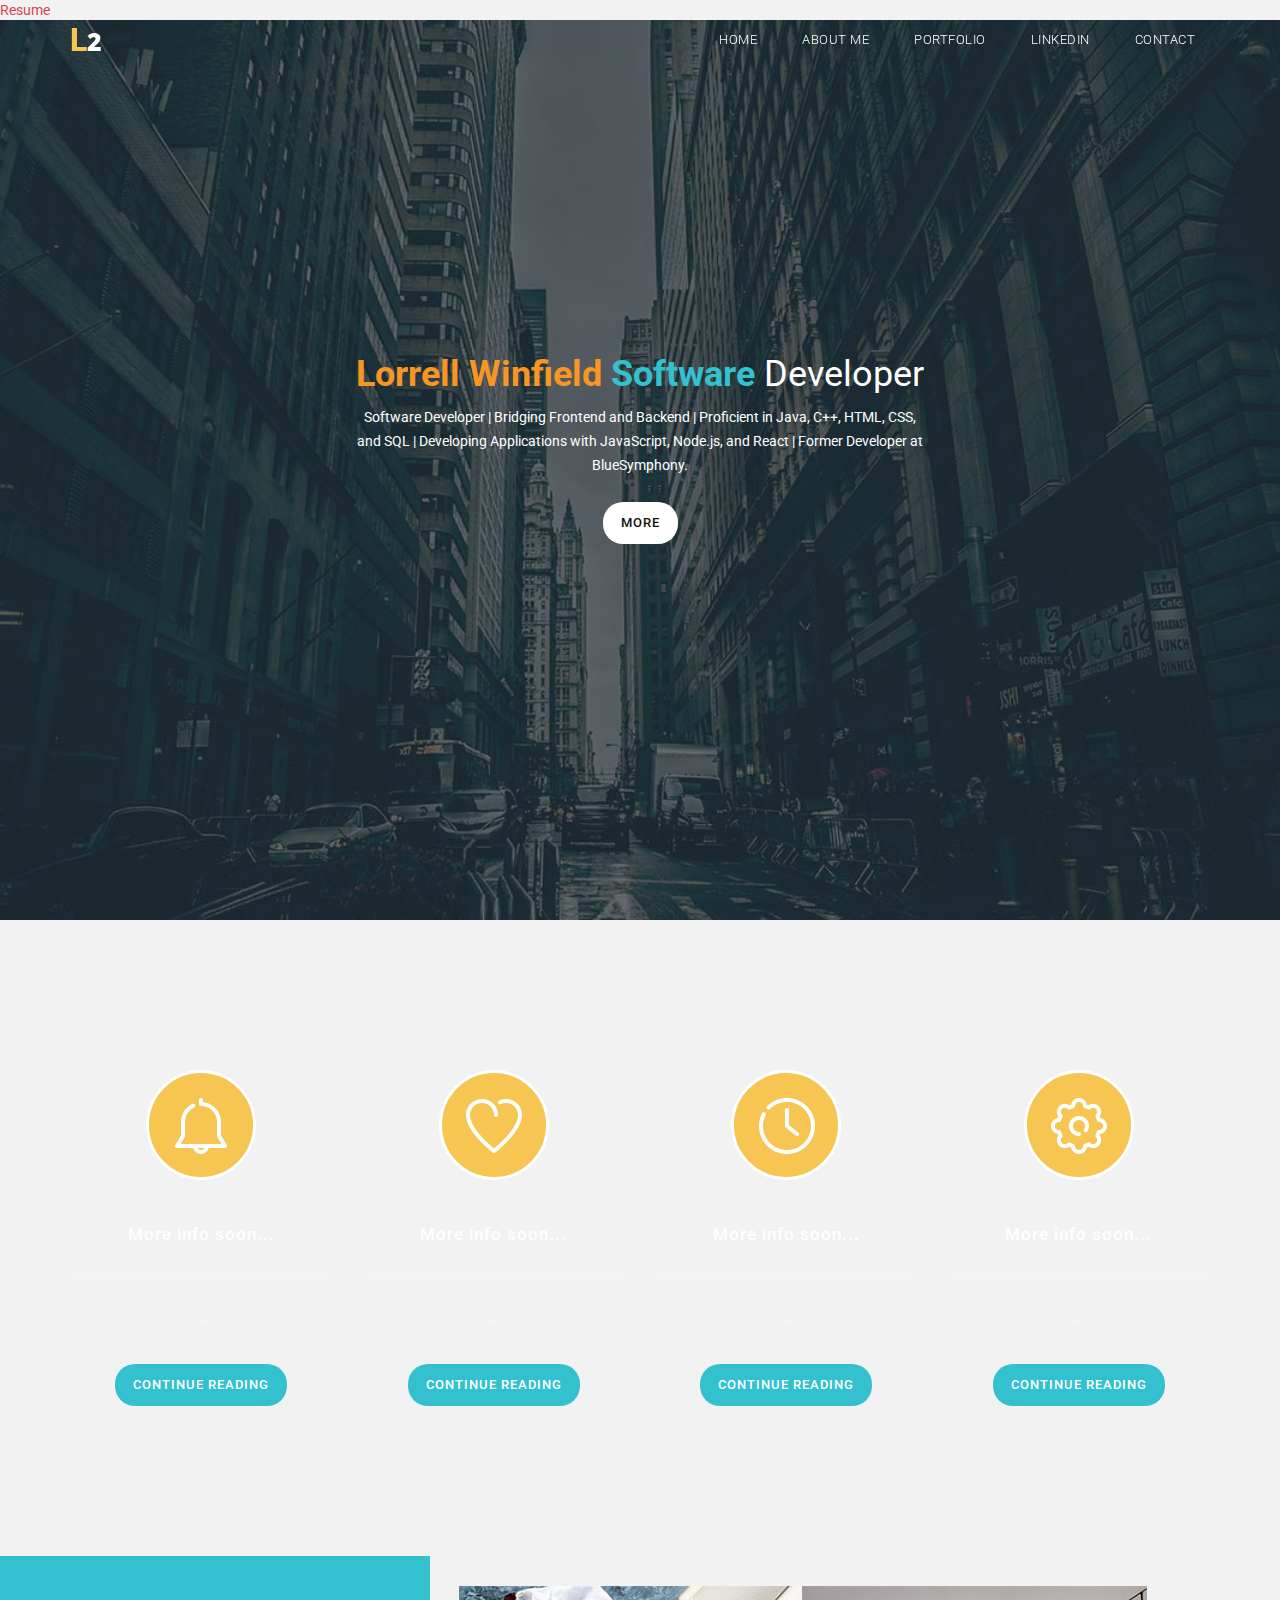
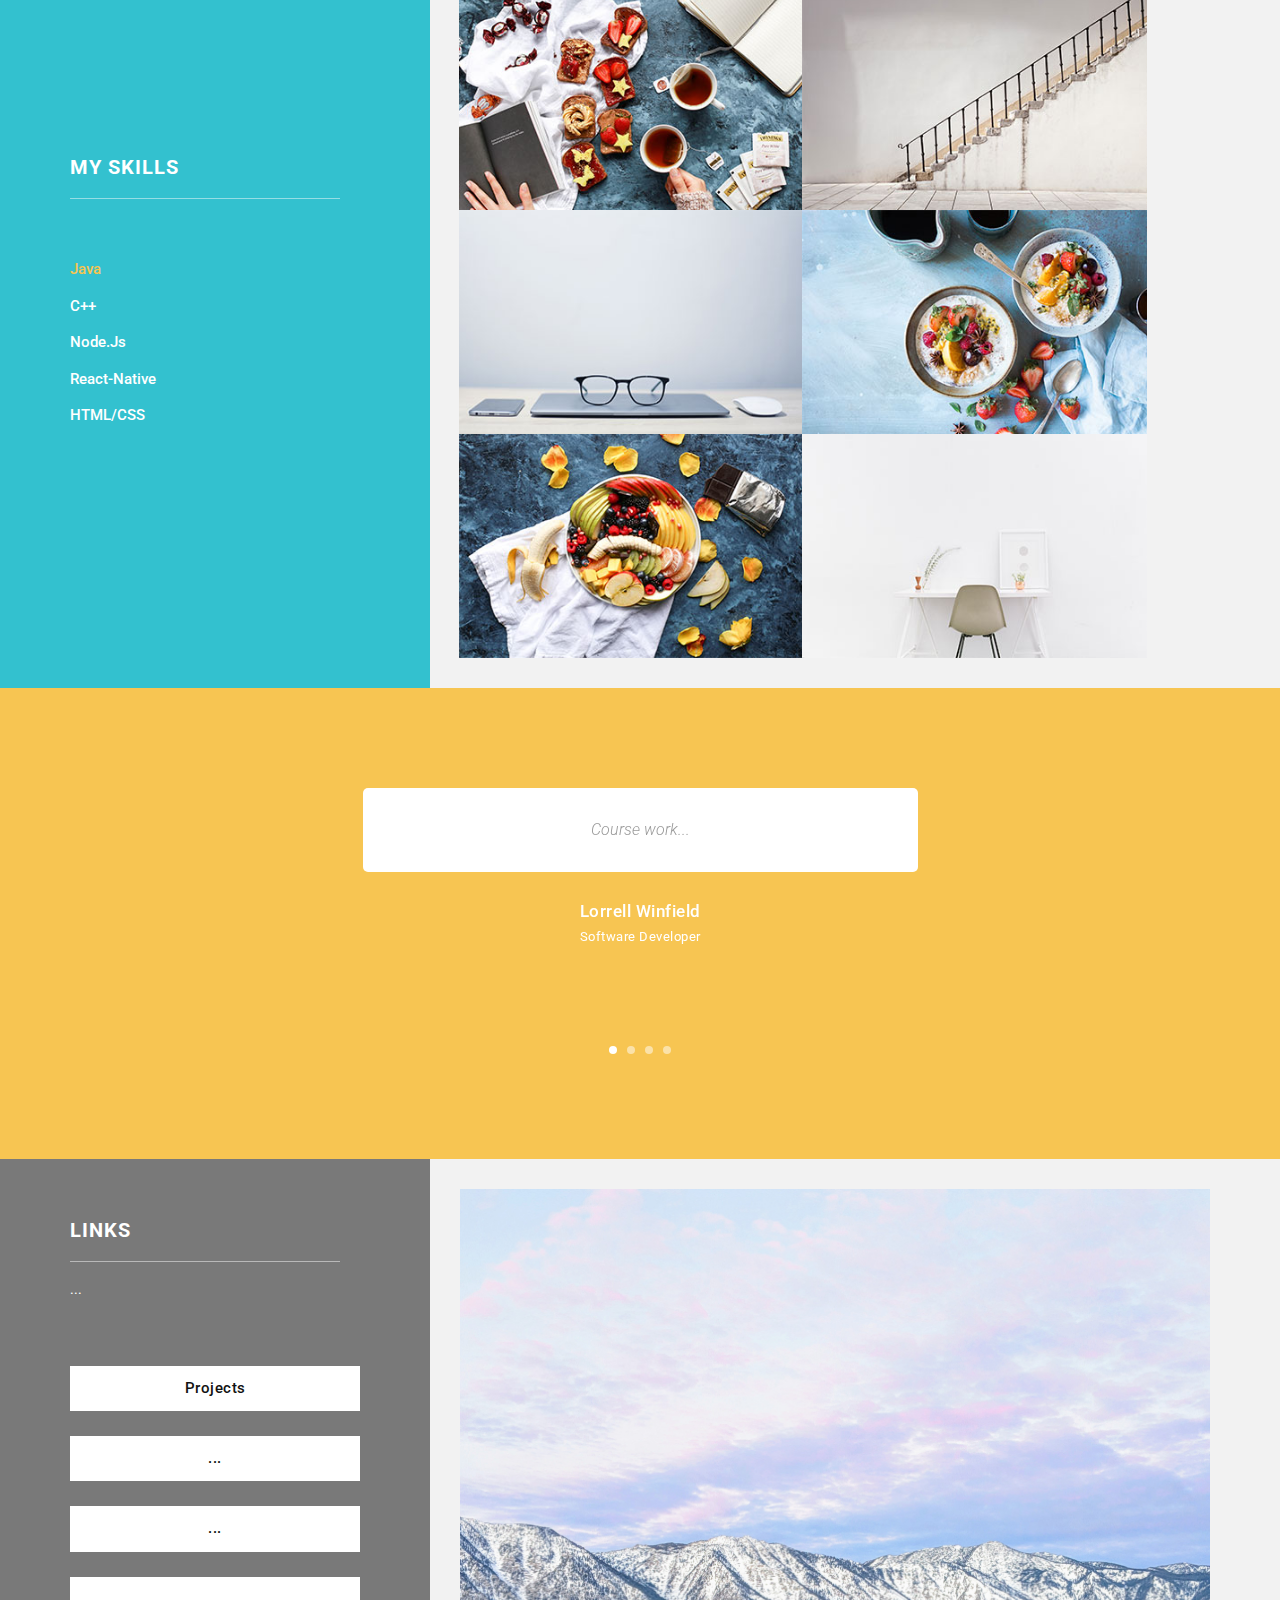
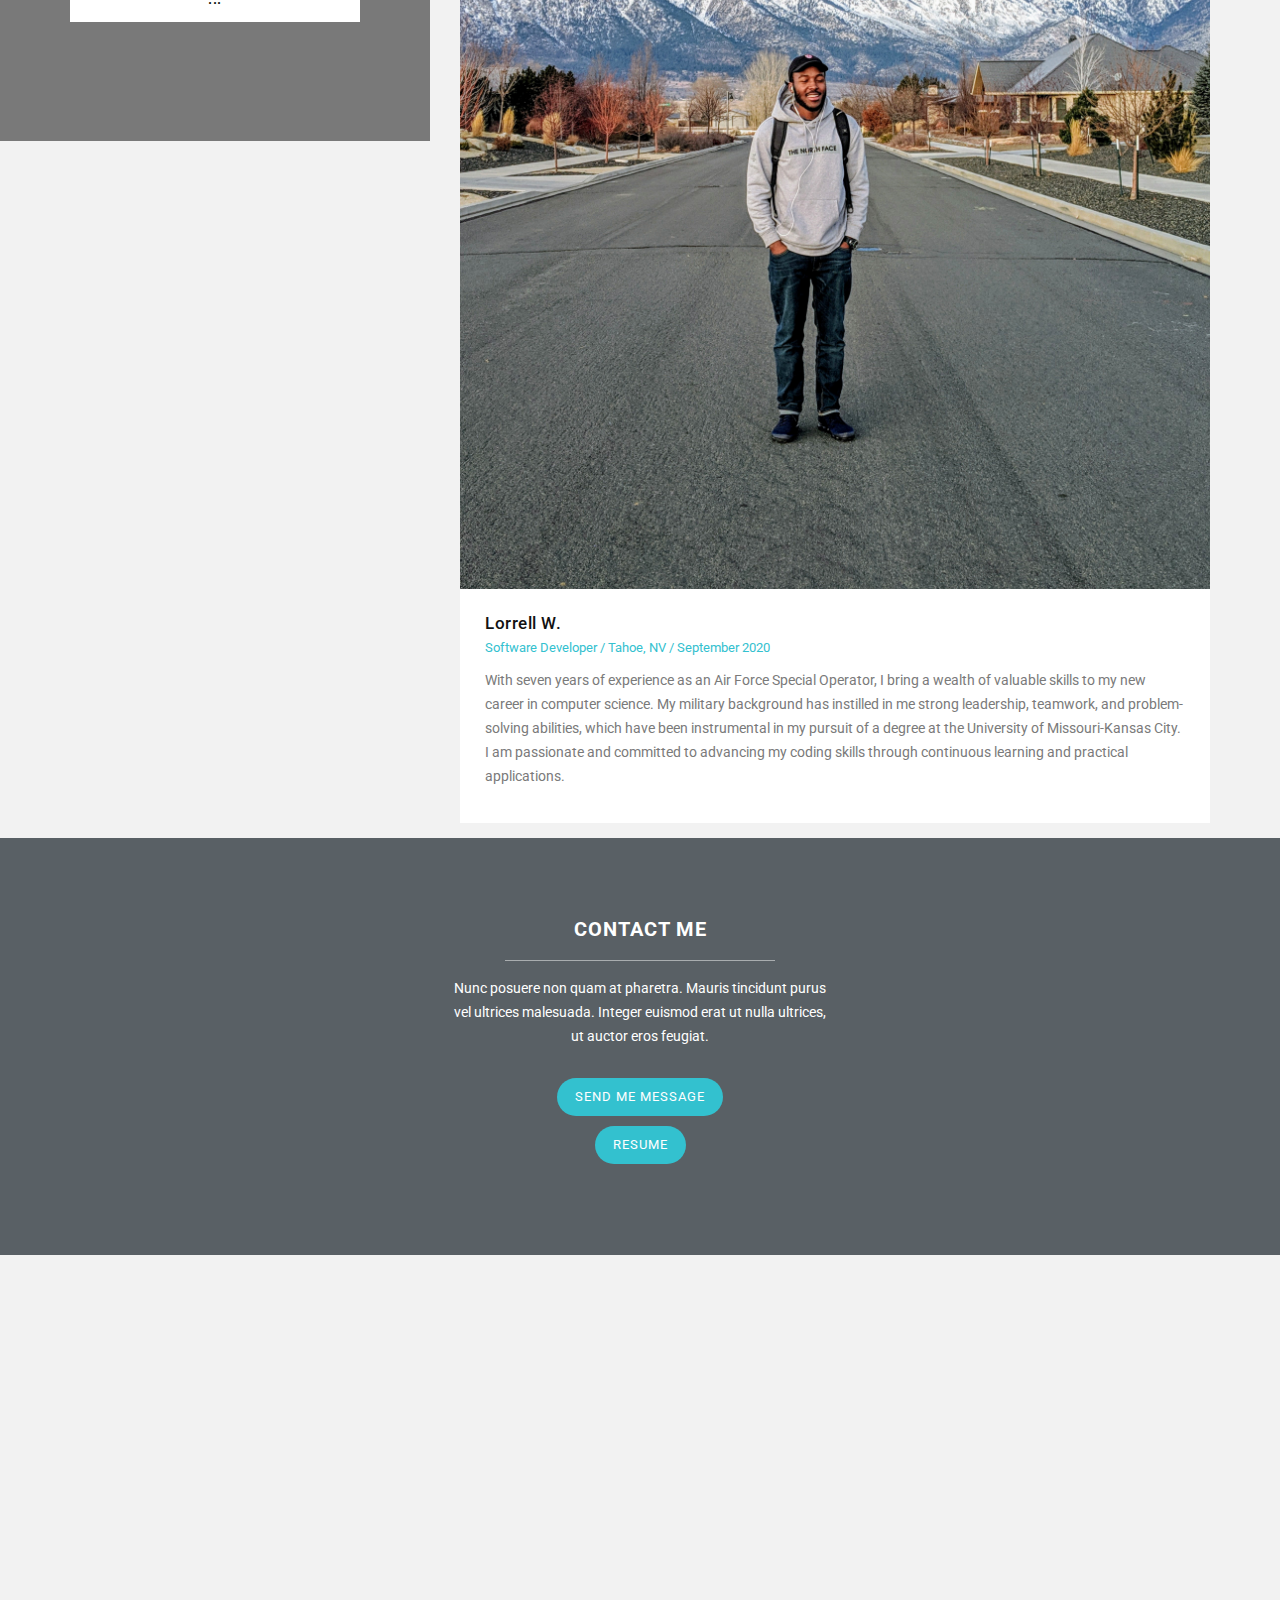
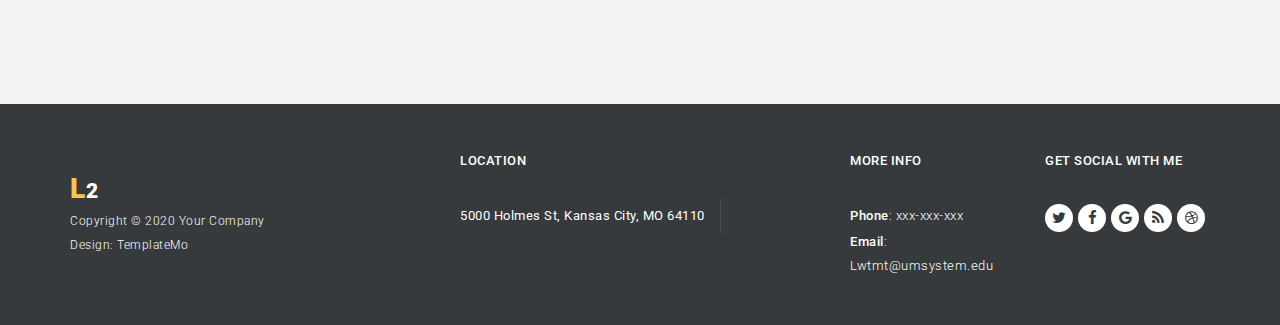
<file: index.html>
<!DOCTYPE html>
<html>
    <head>
        <meta charset="utf-8">
        <meta http-equiv="X-UA-Compatible" content="IE=edge,chrome=1">
<!--
Tinker CSS Template
https://templatemo.com/tm-506-tinker
-->
        <title>Tinker CSS Template</title>
        <meta name="description" content="">
        <meta name="viewport" content="width=device-width, initial-scale=1">
        
        <link href="https://fonts.googleapis.com/css?family=Open+Sans:300,400,600,700,800" rel="stylesheet">
        <link href="https://fonts.googleapis.com/css?family=Roboto:100,300,400,500,700,900" rel="stylesheet">
        
        <link rel="apple-touch-icon" href="apple-touch-icon.png">

        <link rel="stylesheet" href="templatemo_506_tinker/css/bootstrap.min.css">
        <link rel="stylesheet" href="templatemo_506_tinker/css/bootstrap-theme.min.css">
        <link rel="stylesheet" href="templatemo_506_tinker/css/fontAwesome.css">
        <link rel="stylesheet" href="templatemo_506_tinker/css/hero-slider.css">
        <link rel="stylesheet" href="templatemo_506_tinker/css/owl-carousel.css">
        <link rel="stylesheet" href="templatemo_506_tinker/css/templatemo-style.css">
        <link rel="stylesheet" href="templatemo_506_tinker/css/lightbox.css">

        <script src="templatemo_506_tinker/js/vendor/modernizr-2.8.3-respond-1.4.2.min.js"></script>
    </head>

<body>
<a href="templatemo_506_tinker/src/LW%20resume%202024.pdf" target="_blank" class="active">Resume</a>
    <div class="header">
        <div class="container">
            <nav class="navbar navbar-inverse" role="navigation">
                <div class="navbar-header">
                    <button type="button" id="nav-toggle" class="navbar-toggle" data-toggle="collapse" data-target="#main-nav">
                        <span class="sr-only">Toggle navigation</span>
                        <span class="icon-bar"></span>
                        <span class="icon-bar"></span>
                        <span class="icon-bar"></span>
                    </button>
                    <a href="#" class="navbar-brand scroll-top"><em>L</em>2</a>
                </div>
                <!--/.navbar-header-->
                <div id="main-nav" class="collapse navbar-collapse">
                    <ul class="nav navbar-nav">
                        <li><a href="#" class="scroll-top">Home</a></li>
                        <li><a href="#" class="scroll-link" data-id="about">About Me</a></li>
                        <li><a href="#" class="scroll-link" data-id="portfolio">Portfolio</a></li>
                        <li><a href="#" class="scroll-link" data-id="blog">LinkedIn</a></li>
                        <li><a href="#" class="scroll-link" data-id="contact-us">Contact</a></li>
                    </ul>
                </div>
                <!--/.navbar-collapse-->
            </nav>
            <!--/.navbar-->
        </div>
        <!--/.container-->
    </div>
    <!--/.header-->


    <div class="parallax-content baner-content" id="home">
        <div class="container">
            <div class="text-content">
                <h2><em>Lorrell Winfield</em> <span>Software</span> Developer</h2>
                <p>Software Developer | Bridging Frontend and Backend | Proficient in Java, C++, HTML, CSS, and SQL | Developing Applications with JavaScript, Node.js, and React | Former Developer at BlueSymphony.</p>
                <div class="primary-white-button">
                    <a href="#" class="scroll-link" data-id="about">more</a>
                </div>
            </div>
        </div>
    </div>


    <section id="about" class="page-section">
        <div class="container">
            <div class="row">
                <div class="col-md-3 col-sm-6 col-xs-12">
                    <div class="service-item">
                        <div class="icon">
                            <img src="templatemo_506_tinker/img/service_icon_01.png" alt="">
                        </div>
                        <h4>More info soon...</h4>
                        <div class="line-dec"></div>
                        <p>...</p>
                        <div class="primary-blue-button">
                            <a href="#" class="scroll-link" data-id="portfolio">Continue Reading</a>
                        </div>
                    </div>
                </div>
                <div class="col-md-3 col-sm-6 col-xs-12">
                    <div class="service-item">
                        <div class="icon">
                            <img src="templatemo_506_tinker/img/service_icon_02.png" alt="">
                        </div>
                        <h4>More info soon...</h4>
                        <div class="line-dec"></div>
                        <p>...</p>
                        <div class="primary-blue-button">
                            <a href="#" class="scroll-link" data-id="portfolio">Continue Reading</a>
                        </div>
                    </div>
                </div>
                <div class="col-md-3 col-sm-6 col-xs-12">
                    <div class="service-item">
                        <div class="icon">
                            <img src="templatemo_506_tinker/img/service_icon_03.png" alt="">
                        </div>
                        <h4>More info soon...</h4>
                        <div class="line-dec"></div>
                        <p>...</p>
                        <div class="primary-blue-button">
                            <a href="#" class="scroll-link" data-id="portfolio">Continue Reading</a>
                        </div>
                    </div>
                </div>
                <div class="col-md-3 col-sm-6 col-xs-12">
                    <div class="service-item">
                        <div class="icon">
                            <img src="templatemo_506_tinker/img/service_icon_04.png" alt="">
                        </div>
                        <h4>More info soon...</h4>
                        <div class="line-dec"></div>
                        <p>...</p>
                        <div class="primary-blue-button">
                            <a href="#" class="scroll-link" data-id="portfolio">Continue Reading</a>
                        </div>
                    </div>
                </div>
            </div>
        </div>
    </section>

    <section id="portfolio">
        <div class="content-wrapper">
            <div class="inner-container container">
                <div class="row">
                    <div class="col-md-4 col-sm-12">
                        <div class="section-heading">
                            <h4>My Skills</h4>
                            <div class="line-dec"></div>
                            <div class="filter-categories">
                                <ul class="project-filter">
                                    <li class="filter" data-filter="all"><span>Java</span></li>
                                    <li class="filter" data-filter="branding"><span>C++</span></li>
                                    <li class="filter" data-filter="graphic"><span>Node.js</span></li>
                                    <li class="filter" data-filter="nature"><span>React-Native</span></li>
                                    <li class="filter" data-filter="animation"><span>HTML/CSS</span></li>
                                </ul>
                            </div>
                        </div>
                    </div>
                    <div class="col-md-8">
                        <div class="projects-holder-3">
                            <div class="projects-holder">
                                <div class="row">
                                    <div class="col-md-6 col-sm-6 project-item mix nature">
                                      <div class="thumb">
                                            <div class="image">
                                                <a href="templatemo_506_tinker/img/portfolio_big_item_01.jpg" data-lightbox="image-1"><img src="templatemo_506_tinker/img/portfolio_item_01.jpg"></a>
                                            </div>
                                      </div>
                                    </div>
                                    <div class="col-md-6 col-sm-6 project-item mix animation">
                                      <div class="thumb">
                                        <div class="image">
                                                <a href="templatemo_506_tinker/img/portfolio_big_item_02.jpg" data-lightbox="image-1"><img src="templatemo_506_tinker/img/portfolio_item_02.jpg"></a>
                                            </div>
                                      </div>
                                    </div>
                                    <div class="col-md-6 col-sm-6 project-item mix branding">
                                      <div class="thumb">
                                            <div class="image">
                                                <a href="templatemo_506_tinker/img/portfolio_big_item_03.jpg" data-lightbox="image-1"><img src="templatemo_506_tinker/img/portfolio_item_03.jpg"></a>
                                            </div>
                                      </div>
                                    </div>
                                    <div class="col-md-6 col-sm-6 project-item mix graphic nature">
                                        <div class="thumb">
                                            <div class="image">
                                                <a href="templatemo_506_tinker/img/portfolio_big_item_04.jpg" data-lightbox="image-1"><img src="templatemo_506_tinker/img/portfolio_item_04.jpg"></a>
                                            </div>
                                        </div>
                                    </div>
                                    <div class="col-md-6 col-sm-6 project-item mix branding">
                                      <div class="thumb">
                                            <div class="image">
                                                <a href="templatemo_506_tinker/img/portfolio_big_item_05.jpg" data-lightbox="image-1"><img src="templatemo_506_tinker/img/portfolio_item_05.jpg"></a>
                                            </div>
                                      </div>
                                    </div>
                                    <div class="col-md-6 col-sm-6 project-item mix graphic animation">
                                        <div class="thumb">
                                            <div class="image">
                                                <a href="templatemo_506_tinker/img/portfolio_big_item_06.jpg" data-lightbox="image-1"><img src="templatemo_506_tinker/img/portfolio_item_06.jpg"></a>
                                            </div>
                                        </div>
                                    </div>
                                </div>
                            </div>
                        </div>
                    </div>
                </div>
            </div>
        </div> 
    </section>


    <section id="testimonial">
        <div class="container">
            <div class="row">
                <div class="col-md-6 col-md-offset-3">
                    <div id="owl-testimonials" class="owl-carousel owl-theme">
                        <div class="item">
                            <div class="testimonials-item">
                                <p>Course work...</p>
                                <h4>Lorrell Winfield</h4>
                                <span>Software Developer</span>
                            </div>
                        </div>
                        <div class="item">
                            <div class="testimonials-item">
                                <p>Data Structures & Algorithms: This course delves deeper into organizing and managing data efficiently, including concepts like arrays, linked lists, trees, graphs, sorting algorithms, and their applications. ”</p>
                                <h4>UMKC</h4>
                                <span>2023</span>
                            </div>
                        </div>
                        <div class="item">
                            <div class="testimonials-item">
                                <p>Software Engineering: Focuses on the systematic design, development, testing, and maintenance of software. Topics include software development methodologies (e.g., Agile, Waterfall), requirements engineering, and project management.</p>
                                <h4>UMKC</h4>
                                <span>2023</span>
                            </div>
                        </div>
                        <div class="item">
                            <div class="testimonials-item">
                                <p>Database Systems: Covers the design, implementation, and management of databases. Students learn SQL (Structured Query Language), database design principles, normalization, and transaction management.</p>
                                <h4>UMKC</h4>
                                <span>2023</span>
                            </div>
                        </div>
                    </div>
                </div>
            </div>
        </div>
    </section>

    <div class="tabs-content" id="blog">
        <div class="container">
            <div class="row">
                <div class="wrapper">
                    <div class="col-md-4">
                        <div class="section-heading">
                            <h4>Links</h4>
                            <div class="line-dec"></div>
                            <p>...</p>
                            <ul class="tabs clearfix" data-tabgroup="first-tab-group">
                                <li><a href="#tab1">Projects</a></li>
                                <li><a href="#tab2">...</a></li>
                                <li><a href="#tab3">...</a></li>
                                <li><a href="#tab4">...</a></li>
                            </ul>
                        </div>
                    </div>
                    <div class="col-md-8">
                        <section id="first-tab-group" class="tabgroup">
                            <div id="#tab1">
                                <img src="/templatemo_506_tinker/img/blog_item_01.jpg" alt="" width="100%"
                                     height="100%">
                                <div class="text-content">
                                    <h4>Lorrell W.</h4>
                                    <span><a href="#">Software Developer</a> / <a href="#">Tahoe, NV</a> / <a href="#"> September 2020</a></span>
                                    <p>With seven years of experience as an Air Force Special Operator, I bring a wealth
                                        of valuable skills to my new career in computer science. My military background
                                        has instilled in me strong leadership, teamwork, and problem-solving abilities,
                                        which have been instrumental in my pursuit of a degree at the University of
                                        Missouri-Kansas City. I am passionate and committed to advancing my coding
                                        skills through continuous learning and practical applications.</p>
                                </div>
                            </div>
                            <div id="tab2">
                                <img src="templatemo_506_tinker/img/blog_item_02.jpg" alt="">
                                <div class="text-content">
                                    <h4>Quisque ultricies maximus</h4>
                                    <span><a href="#">Branding</a> / <a href="#">David</a> / <a href="#">24 August 2020</a></span>
                                    <p>Etiam fringilla posuere pretium. Maecenas tempor pellentesque elit in dapibus. Curabitur viverra urna sem, ut sollicitudin sem congue vel. Donec fringilla augue in justo molestie fermentum quis ac mi.</p>
                                </div>
                            </div>
                            <div id="tab3">
                                <img src="templatemo_506_tinker/img/blog_item_03.jpg" alt="">
                                <div class="text-content">
                                    <h4>Sed vel elit et lorem</h4>
                                    <span><a href="#">Web Design</a> / <a href="#">William</a> / <a href="#">18 July 2020</a></span>
                                    <p>Vestibulum ante ipsum primis in faucibus orci luctus et ultrices posuere cubilia Curae; Fusce id ipsum porta, dictum sem sed, bibendum quam. Maecenas mattis risus eget orci rhoncus.</p>
                                </div>
                            </div>
                            <div id="tab4">
                                <img src="templatemo_506_tinker/img/blog_item_04.jpg" alt="">
                                <div class="text-content">
                                    <h4>Vivamus purus neque</h4>
                                    <span><a href="#">E-Commerce</a> / <a href="#">George</a> / <a href="#">14 July 2020</a></span>
                                    <p>Aliquam erat volutpat. Nulla at nunc nec ante rutrum congue id in diam. Nulla at lectus non turpis placerat volutpat lacinia ut mi. Quisque ultricies maximus justo a blandit. Donec sit amet commodo arcu. Sed sit amet iaculis mi, vel fermentum nisi. Morbi dui enim, vestibulum non accumsan ac, tempor non nisl.</p>
                                </div>
                            </div>
                        </section>
                    </div>
                </div>
            </div>
        </div>
    </div>

    <div id="contact-us">
        <div class="container">
            <div class="row">
                <div class="col-md-12">
                    <div class="section-heading">
                        <h4>Contact Me</h4>
                        <div class="line-dec"></div>
                        <p>Nunc posuere non quam at pharetra. Mauris tincidunt purus vel ultrices malesuada. Integer euismod erat ut nulla ultrices, ut auctor eros feugiat.</p>
                        <div class="pop-button">
                            <h4>Send Me message</h4>
                            <br>
                            <h4><a href="templatemo_506_tinker/src/LW%20resume%202024.pdf" target="_blank" style="color: white;">Resume</a></h4>
                        </div>
                    </div>
                </div>
            </div>
            <div class="row">
                <div class="col-md-6 col-md-offset-3">
                    <div class="pop">
                        <span>✖</span>
                        <form id="contact" action="#" method="post">
                            <div class="row">
                                <div class="col-md-12">
                                  <fieldset>
                                    <input name="name" type="text" class="form-control" id="name" placeholder="Your name..." required="">
                                  </fieldset>
                                </div>
                                <div class="col-md-12">
                                  <fieldset>
                                    <input name="email" type="email" class="form-control" id="email" placeholder="Your email..." required="">
                                  </fieldset>
                                </div>
                                <div class="col-md-12">
                                  <fieldset>
                                    <textarea name="message" rows="6" class="form-control" id="message" placeholder="Your message..." required=""></textarea>
                                  </fieldset>
                                </div>
                                <div class="col-md-12">
                                  <fieldset>
                                    <button type="submit" id="form-submit" class="btn">Send Message</button>
                                  </fieldset>
                                </div>
                            </div>
                        </form>
                    </div>
                </div>
            </div>
        </div>
    </div>

    <div id="map">
    	<!-- How to change your own map point
            1. Go to Google Maps
            2. Click on your location point
            3. Click "Share" and choose "Embed map" tab
            4. Copy only URL and paste it within the src="" field below
        -->
        <iframe src="https://www.google.com/maps/embed?pb=!1m18!1m12!1m3!1d6198.329823203307!2d-94.58600232335695!3d39.03435923861015!2m3!1f0!2f0!3f0!3m2!1i1024!2i768!4f13.1!3m3!1m2!1s0x87c0ef909f879ef3%3A0x93f042636b4015c8!2sUniversity%20of%20Missouri-Kansas%20City!5e0!3m2!1sen!2sus!4v1719811624863!5m2!1sen!2sus" width="100%" height="450" style="border:0;" allowfullscreen="" loading="lazy" referrerpolicy="no-referrer-when-downgrade"></iframe>
    </div>

    <footer>
        <div class="container">
            <div class="row">
                <div class="col-md-4 col-sm-12">
                    <div class="logo">
                        <a class="logo-ft scroll-top" href="#"><em>L</em>2</a>
                        <p>Copyright &copy; 2020 Your Company 
                       <br>Design: TemplateMo</p>
                    </div>
                </div>
                <div class="col-md-4 col-sm-12">
                    <div class="location">
                        <h4>Location</h4>
                        <ul>
                            <li>5000 Holmes St, Kansas City, MO 64110</li>
                        </ul>
                    </div>
                </div>
                <div class="col-md-2 col-sm-12">
                    <div class="contact-info">
                        <h4>More Info</h4>
                        <ul>
                            <li><em>Phone</em>: xxx-xxx-xxx</li>
                            <li><em>Email</em>: Lwtmt@umsystem.edu</li>
                        </ul>
                    </div>
                </div>
                <div class="col-md-2 col-sm-12">
                    <div class="connect-us">
                        <h4>Get Social with me</h4>
                        <ul>
                            <li><a href="#"><i class="fa fa-twitter"></i></a></li>
                            <li><a href="#"><i class="fa fa-facebook"></i></a></li>
                            <li><a href="#"><i class="fa fa-google"></i></a></li>
                            <li><a href="#"><i class="fa fa-rss"></i></a></li>
                            <li><a href="#"><i class="fa fa-dribbble"></i></a></li>
                        </ul>
                    </div>
                </div>
            </div>
        </div>
    </footer>

    <script src="https://ajax.googleapis.com/ajax/libs/jquery/1.11.2/jquery.min.js"></script>
    <script>window.jQuery || document.write('<script src="templatemo_506_tinker/js/vendor/jquery-1.11.2.min.js"><\/script>')</script>

    <script src="templatemo_506_tinker/js/vendor/bootstrap.min.js"></script>

    <script src="templatemo_506_tinker/js/plugins.js"></script>
    <script src="templatemo_506_tinker/js/main.js"></script>

    <script src="http://ajax.googleapis.com/ajax/libs/jquery/1.10.2/jquery.min.js" type="text/javascript"></script>
    <script type="text/javascript">
    $(document).ready(function() {
        // navigation click actions 
        $('.scroll-link').on('click', function(event){
            event.preventDefault();
            var sectionID = $(this).attr("data-id");
            scrollToID('#' + sectionID, 750);
        });
        // scroll to top action
        $('.scroll-top').on('click', function(event) {
            event.preventDefault();
            $('html, body').animate({scrollTop:0}, 'slow');         
        });
        // mobile nav toggle
        $('#nav-toggle').on('click', function (event) {
            event.preventDefault();
            $('#main-nav').toggleClass("open");
        });
    });
    // scroll function
    function scrollToID(id, speed){
        var offSet = 50;
        var targetOffset = $(id).offset().top - offSet;
        var mainNav = $('#main-nav');
        $('html,body').animate({scrollTop:targetOffset}, speed);
        if (mainNav.hasClass("open")) {
            mainNav.css("height", "1px").removeClass("in").addClass("collapse");
            mainNav.removeClass("open");
        }
    }
    if (typeof console === "undefined") {
        console = {
            log: function() { }
        };
    }
    </script>
</body>
</html>
</file>
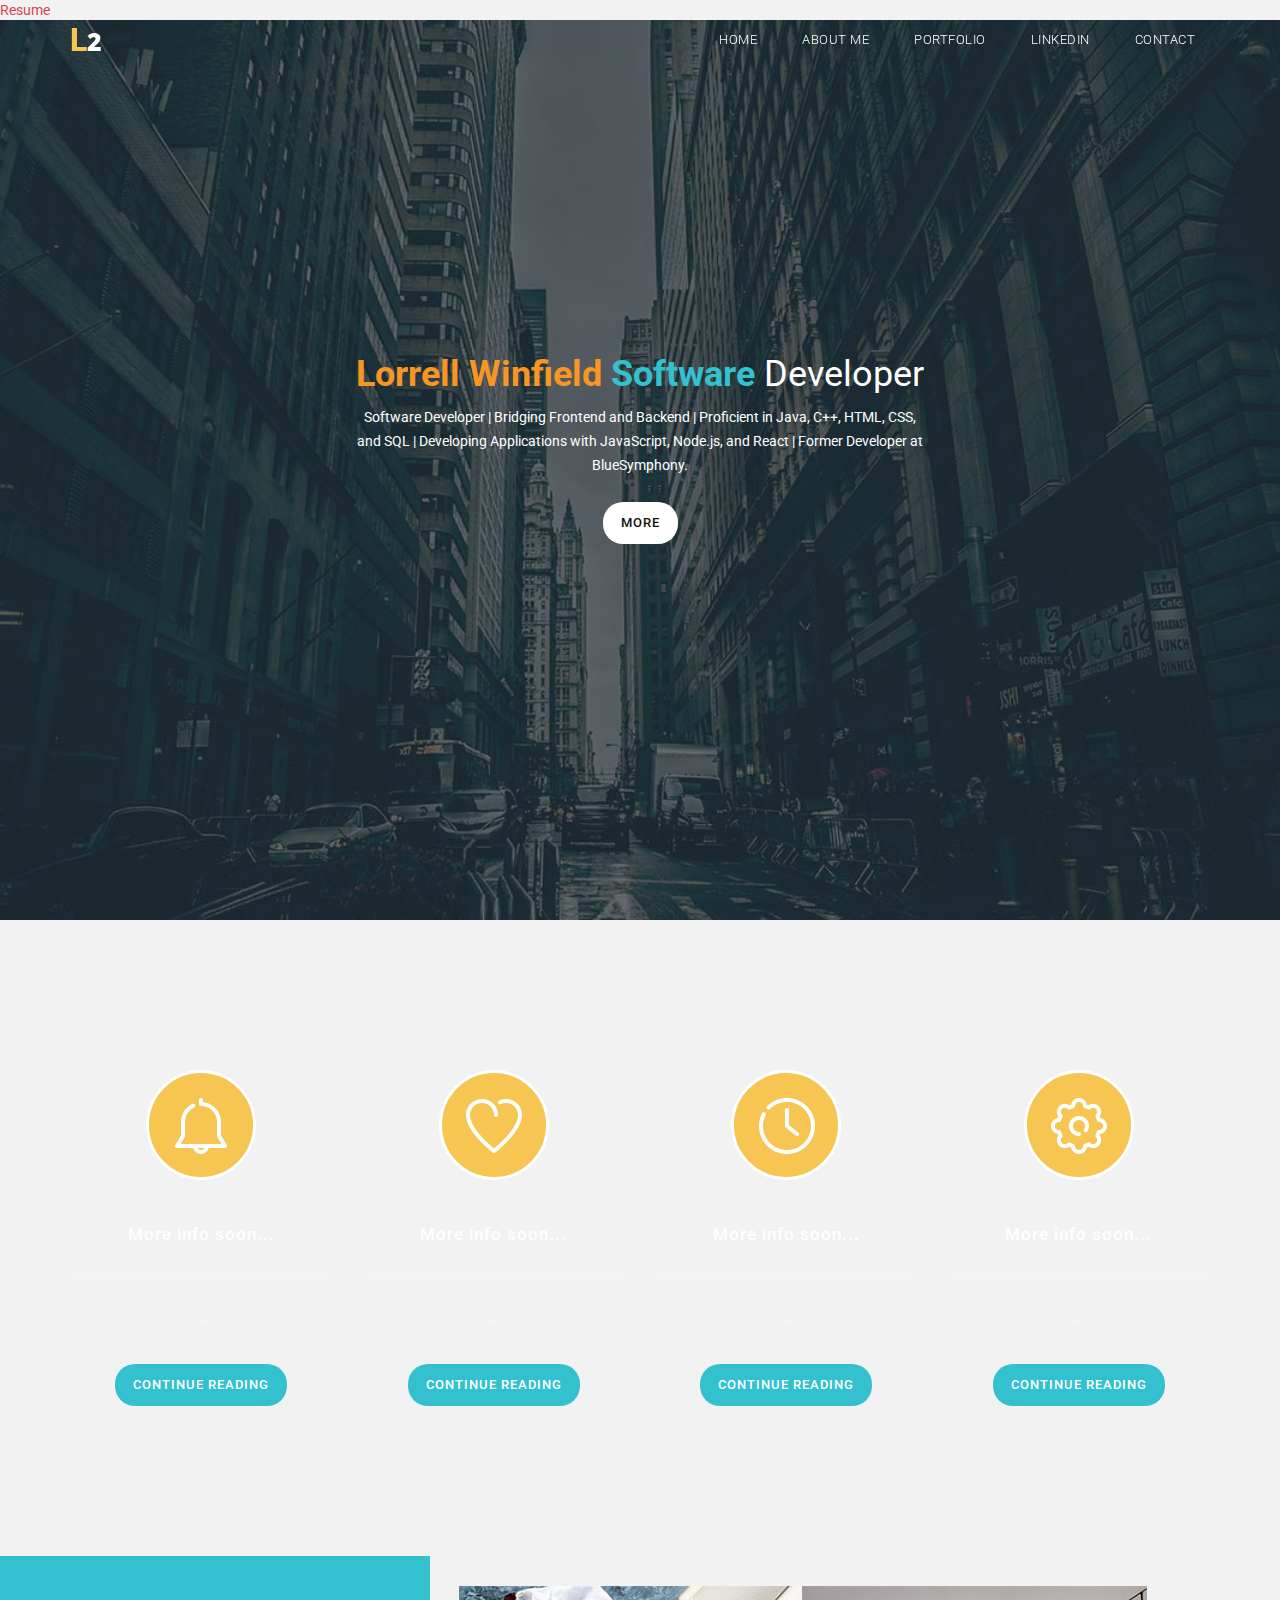
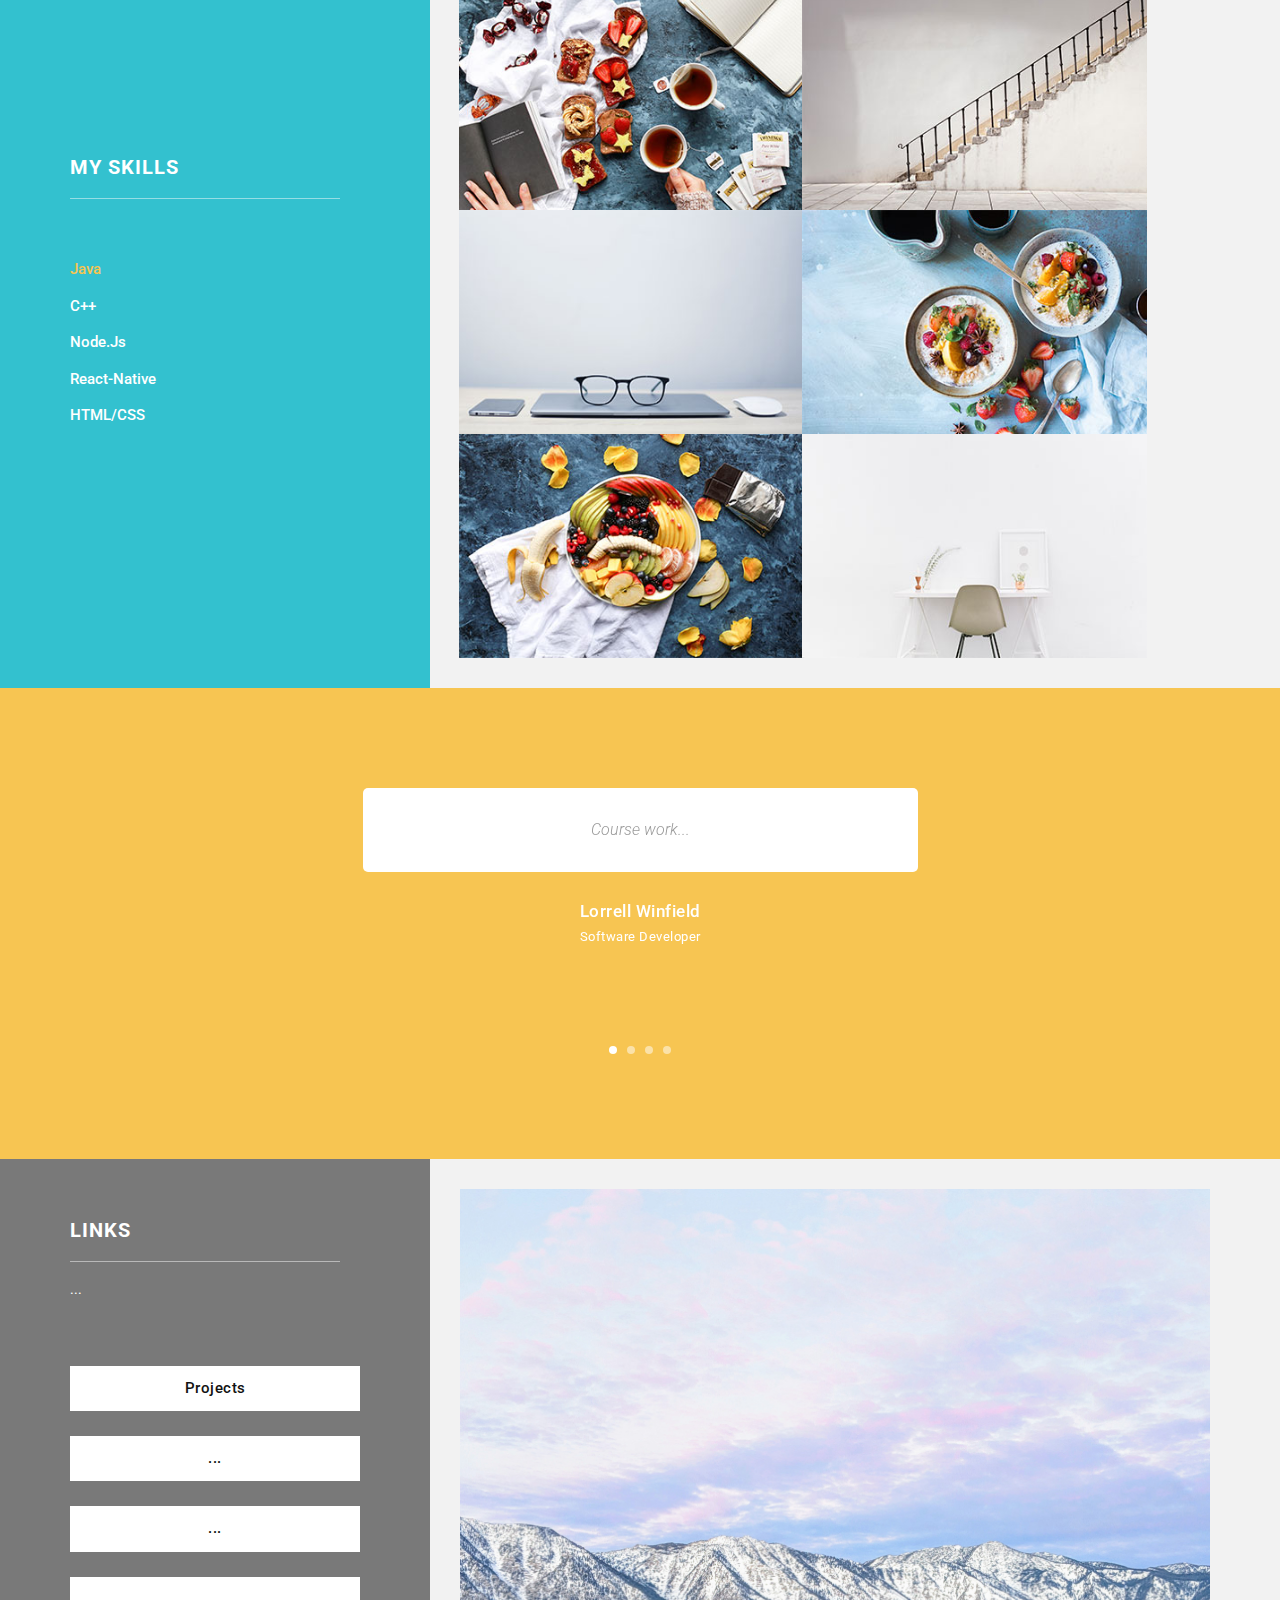
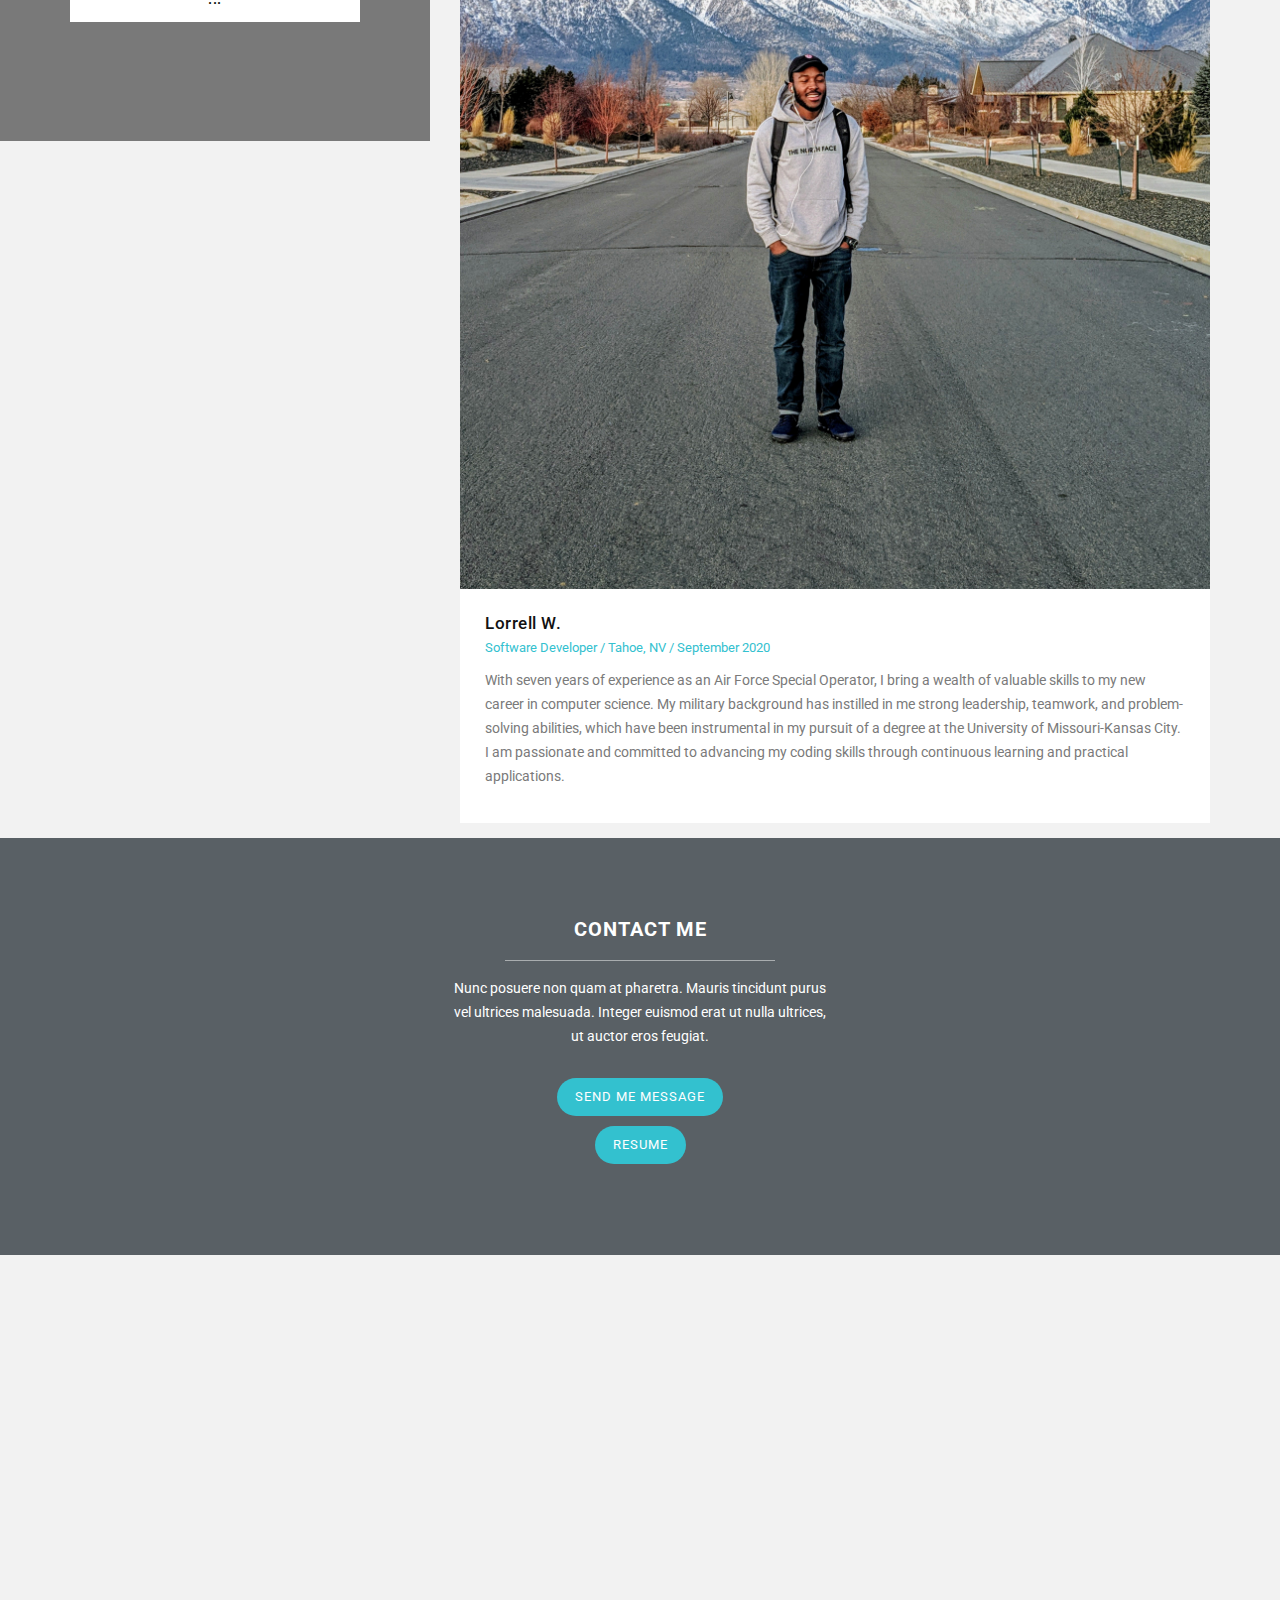
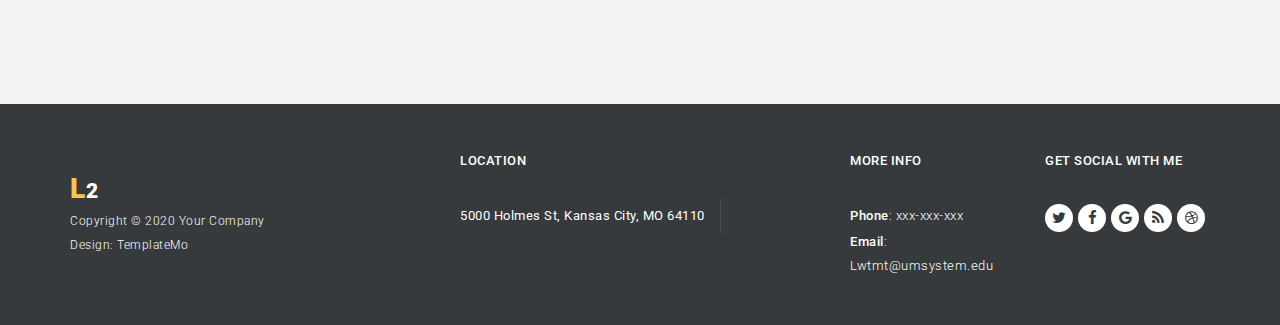
<file: templatemo_506_tinker/index.html>
<!DOCTYPE html>
<html>
    <head>
        <meta charset="utf-8">
        <meta http-equiv="X-UA-Compatible" content="IE=edge,chrome=1">
<!--
Tinker CSS Template
https://templatemo.com/tm-506-tinker
-->
        <title>Tinker CSS Template</title>
        <meta name="description" content="">
        <meta name="viewport" content="width=device-width, initial-scale=1">
        
        <link href="https://fonts.googleapis.com/css?family=Open+Sans:300,400,600,700,800" rel="stylesheet">
        <link href="https://fonts.googleapis.com/css?family=Roboto:100,300,400,500,700,900" rel="stylesheet">
        
        <link rel="apple-touch-icon" href="apple-touch-icon.png">

        <link rel="stylesheet" href="css/bootstrap.min.css">
        <link rel="stylesheet" href="css/bootstrap-theme.min.css">
        <link rel="stylesheet" href="css/fontAwesome.css">
        <link rel="stylesheet" href="css/hero-slider.css">
        <link rel="stylesheet" href="css/owl-carousel.css">
        <link rel="stylesheet" href="css/templatemo-style.css">
        <link rel="stylesheet" href="css/lightbox.css">

        <script src="js/vendor/modernizr-2.8.3-respond-1.4.2.min.js"></script>
    </head>

<body>
<a href="src/LW%20resume%202024.pdf" target="_blank" class="active">Resume</a>
    <div class="header">
        <div class="container">
            <nav class="navbar navbar-inverse" role="navigation">
                <div class="navbar-header">
                    <button type="button" id="nav-toggle" class="navbar-toggle" data-toggle="collapse" data-target="#main-nav">
                        <span class="sr-only">Toggle navigation</span>
                        <span class="icon-bar"></span>
                        <span class="icon-bar"></span>
                        <span class="icon-bar"></span>
                    </button>
                    <a href="#" class="navbar-brand scroll-top"><em>L</em>2</a>
                </div>
                <!--/.navbar-header-->
                <div id="main-nav" class="collapse navbar-collapse">
                    <ul class="nav navbar-nav">
                        <li><a href="#" class="scroll-top">Home</a></li>
                        <li><a href="#" class="scroll-link" data-id="about">About Me</a></li>
                        <li><a href="#" class="scroll-link" data-id="portfolio">Portfolio</a></li>
                        <li><a href="#" class="scroll-link" data-id="blog">LinkedIn</a></li>
                        <li><a href="#" class="scroll-link" data-id="contact-us">Contact</a></li>
                    </ul>
                </div>
                <!--/.navbar-collapse-->
            </nav>
            <!--/.navbar-->
        </div>
        <!--/.container-->
    </div>
    <!--/.header-->


    <div class="parallax-content baner-content" id="home">
        <div class="container">
            <div class="text-content">
                <h2><em>Lorrell Winfield</em> <span>Software</span> Developer</h2>
                <p>Software Developer | Bridging Frontend and Backend | Proficient in Java, C++, HTML, CSS, and SQL | Developing Applications with JavaScript, Node.js, and React | Former Developer at BlueSymphony.</p>
                <div class="primary-white-button">
                    <a href="#" class="scroll-link" data-id="about">more</a>
                </div>
            </div>
        </div>
    </div>


    <section id="about" class="page-section">
        <div class="container">
            <div class="row">
                <div class="col-md-3 col-sm-6 col-xs-12">
                    <div class="service-item">
                        <div class="icon">
                            <img src="img/service_icon_01.png" alt="">
                        </div>
                        <h4>More info soon...</h4>
                        <div class="line-dec"></div>
                        <p>...</p>
                        <div class="primary-blue-button">
                            <a href="#" class="scroll-link" data-id="portfolio">Continue Reading</a>
                        </div>
                    </div>
                </div>
                <div class="col-md-3 col-sm-6 col-xs-12">
                    <div class="service-item">
                        <div class="icon">
                            <img src="img/service_icon_02.png" alt="">
                        </div>
                        <h4>More info soon...</h4>
                        <div class="line-dec"></div>
                        <p>...</p>
                        <div class="primary-blue-button">
                            <a href="#" class="scroll-link" data-id="portfolio">Continue Reading</a>
                        </div>
                    </div>
                </div>
                <div class="col-md-3 col-sm-6 col-xs-12">
                    <div class="service-item">
                        <div class="icon">
                            <img src="img/service_icon_03.png" alt="">
                        </div>
                        <h4>More info soon...</h4>
                        <div class="line-dec"></div>
                        <p>...</p>
                        <div class="primary-blue-button">
                            <a href="#" class="scroll-link" data-id="portfolio">Continue Reading</a>
                        </div>
                    </div>
                </div>
                <div class="col-md-3 col-sm-6 col-xs-12">
                    <div class="service-item">
                        <div class="icon">
                            <img src="img/service_icon_04.png" alt="">
                        </div>
                        <h4>More info soon...</h4>
                        <div class="line-dec"></div>
                        <p>...</p>
                        <div class="primary-blue-button">
                            <a href="#" class="scroll-link" data-id="portfolio">Continue Reading</a>
                        </div>
                    </div>
                </div>
            </div>
        </div>
    </section>

    <section id="portfolio">
        <div class="content-wrapper">
            <div class="inner-container container">
                <div class="row">
                    <div class="col-md-4 col-sm-12">
                        <div class="section-heading">
                            <h4>My Skills</h4>
                            <div class="line-dec"></div>
                            <div class="filter-categories">
                                <ul class="project-filter">
                                    <li class="filter" data-filter="all"><span>Java</span></li>
                                    <li class="filter" data-filter="branding"><span>C++</span></li>
                                    <li class="filter" data-filter="graphic"><span>Node.js</span></li>
                                    <li class="filter" data-filter="nature"><span>React-Native</span></li>
                                    <li class="filter" data-filter="animation"><span>HTML/CSS</span></li>
                                </ul>
                            </div>
                        </div>
                    </div>
                    <div class="col-md-8">
                        <div class="projects-holder-3">
                            <div class="projects-holder">
                                <div class="row">
                                    <div class="col-md-6 col-sm-6 project-item mix nature">
                                      <div class="thumb">
                                            <div class="image">
                                                <a href="img/portfolio_big_item_01.jpg" data-lightbox="image-1"><img src="img/portfolio_item_01.jpg"></a>
                                            </div>
                                      </div>
                                    </div>
                                    <div class="col-md-6 col-sm-6 project-item mix animation">
                                      <div class="thumb">
                                        <div class="image">
                                                <a href="img/portfolio_big_item_02.jpg" data-lightbox="image-1"><img src="img/portfolio_item_02.jpg"></a>
                                            </div>
                                      </div>
                                    </div>
                                    <div class="col-md-6 col-sm-6 project-item mix branding">
                                      <div class="thumb">
                                            <div class="image">
                                                <a href="img/portfolio_big_item_03.jpg" data-lightbox="image-1"><img src="img/portfolio_item_03.jpg"></a>
                                            </div>
                                      </div>
                                    </div>
                                    <div class="col-md-6 col-sm-6 project-item mix graphic nature">
                                        <div class="thumb">
                                            <div class="image">
                                                <a href="img/portfolio_big_item_04.jpg" data-lightbox="image-1"><img src="img/portfolio_item_04.jpg"></a>
                                            </div>
                                        </div>
                                    </div>
                                    <div class="col-md-6 col-sm-6 project-item mix branding">
                                      <div class="thumb">
                                            <div class="image">
                                                <a href="img/portfolio_big_item_05.jpg" data-lightbox="image-1"><img src="img/portfolio_item_05.jpg"></a>
                                            </div>
                                      </div>
                                    </div>
                                    <div class="col-md-6 col-sm-6 project-item mix graphic animation">
                                        <div class="thumb">
                                            <div class="image">
                                                <a href="img/portfolio_big_item_06.jpg" data-lightbox="image-1"><img src="img/portfolio_item_06.jpg"></a>
                                            </div>
                                        </div>
                                    </div>
                                </div>
                            </div>
                        </div>
                    </div>
                </div>
            </div>
        </div> 
    </section>


    <section id="testimonial">
        <div class="container">
            <div class="row">
                <div class="col-md-6 col-md-offset-3">
                    <div id="owl-testimonials" class="owl-carousel owl-theme">
                        <div class="item">
                            <div class="testimonials-item">
                                <p>Course work...</p>
                                <h4>Lorrell Winfield</h4>
                                <span>Software Developer</span>
                            </div>
                        </div>
                        <div class="item">
                            <div class="testimonials-item">
                                <p>Data Structures & Algorithms: This course delves deeper into organizing and managing data efficiently, including concepts like arrays, linked lists, trees, graphs, sorting algorithms, and their applications. ”</p>
                                <h4>UMKC</h4>
                                <span>2023</span>
                            </div>
                        </div>
                        <div class="item">
                            <div class="testimonials-item">
                                <p>Software Engineering: Focuses on the systematic design, development, testing, and maintenance of software. Topics include software development methodologies (e.g., Agile, Waterfall), requirements engineering, and project management.</p>
                                <h4>UMKC</h4>
                                <span>2023</span>
                            </div>
                        </div>
                        <div class="item">
                            <div class="testimonials-item">
                                <p>Database Systems: Covers the design, implementation, and management of databases. Students learn SQL (Structured Query Language), database design principles, normalization, and transaction management.</p>
                                <h4>UMKC</h4>
                                <span>2023</span>
                            </div>
                        </div>
                    </div>
                </div>
            </div>
        </div>
    </section>

    <div class="tabs-content" id="blog">
        <div class="container">
            <div class="row">
                <div class="wrapper">
                    <div class="col-md-4">
                        <div class="section-heading">
                            <h4>Links</h4>
                            <div class="line-dec"></div>
                            <p>...</p>
                            <ul class="tabs clearfix" data-tabgroup="first-tab-group">
                                <li><a href="#tab1">Projects</a></li>
                                <li><a href="#tab2">...</a></li>
                                <li><a href="#tab3">...</a></li>
                                <li><a href="#tab4">...</a></li>
                            </ul>
                        </div>
                    </div>
                    <div class="col-md-8">
                        <section id="first-tab-group" class="tabgroup">
                            <div id="#tab1">
                                <img src="/templatemo_506_tinker/img/blog_item_01.jpg" alt="" width="100%"
                                     height="100%">
                                <div class="text-content">
                                    <h4>Lorrell W.</h4>
                                    <span><a href="#">Software Developer</a> / <a href="#">Tahoe, NV</a> / <a href="#"> September 2020</a></span>
                                    <p>With seven years of experience as an Air Force Special Operator, I bring a wealth
                                        of valuable skills to my new career in computer science. My military background
                                        has instilled in me strong leadership, teamwork, and problem-solving abilities,
                                        which have been instrumental in my pursuit of a degree at the University of
                                        Missouri-Kansas City. I am passionate and committed to advancing my coding
                                        skills through continuous learning and practical applications.</p>
                                </div>
                            </div>
                            <div id="tab2">
                                <img src="img/blog_item_02.jpg" alt="">
                                <div class="text-content">
                                    <h4>Quisque ultricies maximus</h4>
                                    <span><a href="#">Branding</a> / <a href="#">David</a> / <a href="#">24 August 2020</a></span>
                                    <p>Etiam fringilla posuere pretium. Maecenas tempor pellentesque elit in dapibus. Curabitur viverra urna sem, ut sollicitudin sem congue vel. Donec fringilla augue in justo molestie fermentum quis ac mi.</p>
                                </div>
                            </div>
                            <div id="tab3">
                                <img src="img/blog_item_03.jpg" alt="">
                                <div class="text-content">
                                    <h4>Sed vel elit et lorem</h4>
                                    <span><a href="#">Web Design</a> / <a href="#">William</a> / <a href="#">18 July 2020</a></span>
                                    <p>Vestibulum ante ipsum primis in faucibus orci luctus et ultrices posuere cubilia Curae; Fusce id ipsum porta, dictum sem sed, bibendum quam. Maecenas mattis risus eget orci rhoncus.</p>
                                </div>
                            </div>
                            <div id="tab4">
                                <img src="img/blog_item_04.jpg" alt="">
                                <div class="text-content">
                                    <h4>Vivamus purus neque</h4>
                                    <span><a href="#">E-Commerce</a> / <a href="#">George</a> / <a href="#">14 July 2020</a></span>
                                    <p>Aliquam erat volutpat. Nulla at nunc nec ante rutrum congue id in diam. Nulla at lectus non turpis placerat volutpat lacinia ut mi. Quisque ultricies maximus justo a blandit. Donec sit amet commodo arcu. Sed sit amet iaculis mi, vel fermentum nisi. Morbi dui enim, vestibulum non accumsan ac, tempor non nisl.</p>
                                </div>
                            </div>
                        </section>
                    </div>
                </div>
            </div>
        </div>
    </div>

    <div id="contact-us">
        <div class="container">
            <div class="row">
                <div class="col-md-12">
                    <div class="section-heading">
                        <h4>Contact Me</h4>
                        <div class="line-dec"></div>
                        <p>Nunc posuere non quam at pharetra. Mauris tincidunt purus vel ultrices malesuada. Integer euismod erat ut nulla ultrices, ut auctor eros feugiat.</p>
                        <div class="pop-button">
                            <h4>Send Me message</h4>
                            <br>
                            <h4><a href="src/LW%20resume%202024.pdf" target="_blank" style="color: white;">Resume</a></h4>
                        </div>
                    </div>
                </div>
            </div>
            <div class="row">
                <div class="col-md-6 col-md-offset-3">
                    <div class="pop">
                        <span>✖</span>
                        <form id="contact" action="#" method="post">
                            <div class="row">
                                <div class="col-md-12">
                                  <fieldset>
                                    <input name="name" type="text" class="form-control" id="name" placeholder="Your name..." required="">
                                  </fieldset>
                                </div>
                                <div class="col-md-12">
                                  <fieldset>
                                    <input name="email" type="email" class="form-control" id="email" placeholder="Your email..." required="">
                                  </fieldset>
                                </div>
                                <div class="col-md-12">
                                  <fieldset>
                                    <textarea name="message" rows="6" class="form-control" id="message" placeholder="Your message..." required=""></textarea>
                                  </fieldset>
                                </div>
                                <div class="col-md-12">
                                  <fieldset>
                                    <button type="submit" id="form-submit" class="btn">Send Message</button>
                                  </fieldset>
                                </div>
                            </div>
                        </form>
                    </div>
                </div>
            </div>
        </div>
    </div>

    <div id="map">
    	<!-- How to change your own map point
            1. Go to Google Maps
            2. Click on your location point
            3. Click "Share" and choose "Embed map" tab
            4. Copy only URL and paste it within the src="" field below
        -->
        <iframe src="https://www.google.com/maps/embed?pb=!1m18!1m12!1m3!1d6198.329823203307!2d-94.58600232335695!3d39.03435923861015!2m3!1f0!2f0!3f0!3m2!1i1024!2i768!4f13.1!3m3!1m2!1s0x87c0ef909f879ef3%3A0x93f042636b4015c8!2sUniversity%20of%20Missouri-Kansas%20City!5e0!3m2!1sen!2sus!4v1719811624863!5m2!1sen!2sus" width="100%" height="450" style="border:0;" allowfullscreen="" loading="lazy" referrerpolicy="no-referrer-when-downgrade"></iframe>
    </div>

    <footer>
        <div class="container">
            <div class="row">
                <div class="col-md-4 col-sm-12">
                    <div class="logo">
                        <a class="logo-ft scroll-top" href="#"><em>L</em>2</a>
                        <p>Copyright &copy; 2020 Your Company 
                       <br>Design: TemplateMo</p>
                    </div>
                </div>
                <div class="col-md-4 col-sm-12">
                    <div class="location">
                        <h4>Location</h4>
                        <ul>
                            <li>5000 Holmes St, Kansas City, MO 64110</li>
                        </ul>
                    </div>
                </div>
                <div class="col-md-2 col-sm-12">
                    <div class="contact-info">
                        <h4>More Info</h4>
                        <ul>
                            <li><em>Phone</em>: xxx-xxx-xxx</li>
                            <li><em>Email</em>: Lwtmt@umsystem.edu</li>
                        </ul>
                    </div>
                </div>
                <div class="col-md-2 col-sm-12">
                    <div class="connect-us">
                        <h4>Get Social with me</h4>
                        <ul>
                            <li><a href="#"><i class="fa fa-twitter"></i></a></li>
                            <li><a href="#"><i class="fa fa-facebook"></i></a></li>
                            <li><a href="#"><i class="fa fa-google"></i></a></li>
                            <li><a href="#"><i class="fa fa-rss"></i></a></li>
                            <li><a href="#"><i class="fa fa-dribbble"></i></a></li>
                        </ul>
                    </div>
                </div>
            </div>
        </div>
    </footer>

    <script src="https://ajax.googleapis.com/ajax/libs/jquery/1.11.2/jquery.min.js"></script>
    <script>window.jQuery || document.write('<script src="js/vendor/jquery-1.11.2.min.js"><\/script>')</script>

    <script src="js/vendor/bootstrap.min.js"></script>

    <script src="js/plugins.js"></script>
    <script src="js/main.js"></script>

    <script src="http://ajax.googleapis.com/ajax/libs/jquery/1.10.2/jquery.min.js" type="text/javascript"></script>
    <script type="text/javascript">
    $(document).ready(function() {
        // navigation click actions 
        $('.scroll-link').on('click', function(event){
            event.preventDefault();
            var sectionID = $(this).attr("data-id");
            scrollToID('#' + sectionID, 750);
        });
        // scroll to top action
        $('.scroll-top').on('click', function(event) {
            event.preventDefault();
            $('html, body').animate({scrollTop:0}, 'slow');         
        });
        // mobile nav toggle
        $('#nav-toggle').on('click', function (event) {
            event.preventDefault();
            $('#main-nav').toggleClass("open");
        });
    });
    // scroll function
    function scrollToID(id, speed){
        var offSet = 50;
        var targetOffset = $(id).offset().top - offSet;
        var mainNav = $('#main-nav');
        $('html,body').animate({scrollTop:targetOffset}, speed);
        if (mainNav.hasClass("open")) {
            mainNav.css("height", "1px").removeClass("in").addClass("collapse");
            mainNav.removeClass("open");
        }
    }
    if (typeof console === "undefined") {
        console = {
            log: function() { }
        };
    }
    </script>
</body>
</html>
</file>
<file: templatemo_506_tinker/css/hero-slider.css>
/* -------------------------------- 

Primary style

-------------------------------- */
*, *::after, *::before {
  -webkit-box-sizing: border-box;
  -moz-box-sizing: border-box;
  box-sizing: border-box;
}

html {
  font-size: 62.5%;
}

body {
  font-family: "Open Sans", sans-serif;
  color: #2c343b;
  background-color: #f2f2f2;
}

a {
  color: #d44457;
  text-decoration: none;
}

img {
  max-width: 100%;
}

/* -------------------------------- 

Main Components 

-------------------------------- */
.cd-header {
  position: absolute;
  z-index: 2;
  top: 0;
  left: 0;
  width: 100%;
  height: 50px;
  background-color: #21272c;
  -webkit-font-smoothing: antialiased;
  -moz-osx-font-smoothing: grayscale;
}
@media only screen and (min-width: 768px) {
  .cd-header {
    height: 70px;
    background-color: transparent;
  }
}

#cd-logo {
  float: left;
  margin: 13px 0 0 5%;
}
#cd-logo img {
  display: block;
}
@media only screen and (min-width: 768px) {
  #cd-logo {
    margin: 23px 0 0 5%;
  }
}

.cd-primary-nav {
  /* mobile first - navigation hidden by default, triggered by tap/click on navigation icon */
  float: right;
  margin-right: 5%;
  width: 44px;
  height: 100%;
}
.cd-primary-nav ul {
  position: absolute;
  top: 0;
  left: 0;
  width: 100%;
  -webkit-transform: translateY(-100%);
  -moz-transform: translateY(-100%);
  -ms-transform: translateY(-100%);
  -o-transform: translateY(-100%);
  transform: translateY(-100%);
}
.cd-primary-nav ul.is-visible {
  box-shadow: 0 3px 8px rgba(0, 0, 0, 0.2);
  -webkit-transform: translateY(50px);
  -moz-transform: translateY(50px);
  -ms-transform: translateY(50px);
  -o-transform: translateY(50px);
  transform: translateY(50px);
}
.cd-primary-nav a {
  display: block;
  height: 50px;
  line-height: 50px;
  padding-left: 5%;
  background: #21272c;
  border-top: 1px solid #333c44;
  color: #ffffff;
}
@media only screen and (min-width: 768px) {
  .cd-primary-nav {
    /* reset navigation values */
    width: auto;
    height: auto;
    background: none;
  }
  .cd-primary-nav ul {
    position: static;
    width: auto;
    -webkit-transform: translateY(0);
    -moz-transform: translateY(0);
    -ms-transform: translateY(0);
    -o-transform: translateY(0);
    transform: translateY(0);
    line-height: 70px;
  }
  .cd-primary-nav ul.is-visible {
    -webkit-transform: translateY(0);
    -moz-transform: translateY(0);
    -ms-transform: translateY(0);
    -o-transform: translateY(0);
    transform: translateY(0);
  }
  .cd-primary-nav li {
    display: inline-block;
    margin-left: 1em;
  }
  .cd-primary-nav a {
    display: inline-block;
    height: auto;
    font-weight: 600;
    line-height: normal;
    background: transparent;
    padding: .6em 1em;
    border-top: none;
  }
}

/* -------------------------------- 

Slider

-------------------------------- */
.cd-hero {
  position: relative;
  -webkit-font-smoothing: antialiased;
  -moz-osx-font-smoothing: grayscale;
}

.cd-hero-slider {
  position: relative;
  height: 360px;
  overflow: hidden;
}
.cd-hero-slider li {
  position: absolute;
  top: 0;
  left: 0;
  width: 100%;
  height: 100%;
  -webkit-transform: translateX(100%);
  -moz-transform: translateX(100%);
  -ms-transform: translateX(100%);
  -o-transform: translateX(100%);
  transform: translateX(100%);
}
.cd-hero-slider li.selected {
  /* this is the visible slide */
  position: relative;
  -webkit-transform: translateX(0);
  -moz-transform: translateX(0);
  -ms-transform: translateX(0);
  -o-transform: translateX(0);
  transform: translateX(0);
}
.cd-hero-slider li.move-left {
  /* slide hidden on the left */
  -webkit-transform: translateX(-100%);
  -moz-transform: translateX(-100%);
  -ms-transform: translateX(-100%);
  -o-transform: translateX(-100%);
  transform: translateX(-100%);
}
.cd-hero-slider li.is-moving, .cd-hero-slider li.selected {
  /* the is-moving class is assigned to the slide which is moving outside the viewport */
  -webkit-transition: -webkit-transform 0.5s;
  -moz-transition: -moz-transform 0.5s;
  transition: transform 0.5s;
}
@media only screen and (min-width: 768px) {
  .cd-hero-slider {
    height: 500px;
  }
}
@media only screen and (min-width: 1170px) {
  .cd-hero-slider {
    height: 680px;
  }
}

/* -------------------------------- 

Single slide style

-------------------------------- */
.cd-hero-slider li {
  background-position: center center;
  background-size: cover;
  background-repeat: no-repeat;
}
.cd-hero-slider li:first-of-type {
  background-image: url(../img/slide_01.jpg);
}
.cd-hero-slider li:nth-of-type(2) {
  background-image: url(../img/slide_02.jpg);
}
.cd-hero-slider li:nth-of-type(3) {
  background-image: url(../img/slide_03.jpg);
}
.cd-hero-slider .cd-full-width,
.cd-hero-slider .cd-half-width {
  position: absolute;
  width: 100%;
  height: 100%;
  z-index: 1;
  left: 0;
  top: 0;
  /* this padding is used to align the text */
  padding-top: 150px;
  text-align: center;
  /* Force Hardware Acceleration in WebKit */
  -webkit-backface-visibility: hidden;
  backface-visibility: hidden;
  -webkit-transform: translateZ(0);
  -moz-transform: translateZ(0);
  -ms-transform: translateZ(0);
  -o-transform: translateZ(0);
  transform: translateZ(0);
}
.cd-hero-slider .cd-img-container {
  /* hide image on mobile device */
  display: none;
}
.cd-hero-slider .cd-img-container img {
  position: absolute;
  left: 50%;
  top: 50%;
  bottom: auto;
  right: auto;
  -webkit-transform: translateX(-50%) translateY(-50%);
  -moz-transform: translateX(-50%) translateY(-50%);
  -ms-transform: translateX(-50%) translateY(-50%);
  -o-transform: translateX(-50%) translateY(-50%);
  transform: translateX(-50%) translateY(-50%);
}
.cd-hero-slider .cd-bg-video-wrapper {
  /* hide video on mobile device */
  display: none;
  position: absolute;
  top: 0;
  left: 0;
  width: 100%;
  height: 100%;
  overflow: hidden;
}
.cd-hero-slider .cd-bg-video-wrapper video {
  /* you won't see this element in the html, but it will be injected using js */
  display: block;
  min-height: 100%;
  min-width: 100%;
  max-width: none;
  height: auto;
  width: auto;
  position: absolute;
  left: 50%;
  top: 50%;
  bottom: auto;
  right: auto;
  -webkit-transform: translateX(-50%) translateY(-50%);
  -moz-transform: translateX(-50%) translateY(-50%);
  -ms-transform: translateX(-50%) translateY(-50%);
  -o-transform: translateX(-50%) translateY(-50%);
  transform: translateX(-50%) translateY(-50%);
}
.cd-hero-slider h2, .cd-hero-slider p {
  text-shadow: 0 1px 3px rgba(0, 0, 0, 0.1);
  line-height: 1.2;
  margin: 0 auto 14px;
  color: #ffffff;
  width: 90%;
  max-width: 400px;
}
.cd-hero-slider h2 {
  font-size: 2.4rem;
}
.cd-hero-slider p {
  font-size: 1.4rem;
  line-height: 1.4;
}
.cd-hero-slider .cd-btn {
  display: inline-block;
  padding: 1.2em 1.4em;
  margin-top: .8em;
  background-color: rgba(212, 68, 87, 0.9);
  font-size: 1.3rem;
  font-weight: 700;
  letter-spacing: 1px;
  color: #ffffff;
  text-transform: uppercase;
  box-shadow: 0 3px 6px rgba(0, 0, 0, 0.1);
  -webkit-transition: background-color 0.2s;
  -moz-transition: background-color 0.2s;
  transition: background-color 0.2s;
}
.cd-hero-slider .cd-btn.secondary {
  background-color: rgba(22, 26, 30, 0.8);
}
.cd-hero-slider .cd-btn:nth-of-type(2) {
  margin-left: 1em;
}
.no-touch .cd-hero-slider .cd-btn:hover {
  background-color: #d44457;
}
.no-touch .cd-hero-slider .cd-btn.secondary:hover {
  background-color: #161a1e;
}
@media only screen and (min-width: 768px) {
  .cd-hero-slider .cd-full-width,
  .cd-hero-slider .cd-half-width {
    padding-top: 200px;
  }
  .cd-hero-slider .cd-bg-video-wrapper {
    display: block;
  }
  .cd-hero-slider .cd-half-width {
    width: 45%;
  }
  .cd-hero-slider .cd-half-width:first-of-type {
    left: 5%;
  }
  .cd-hero-slider .cd-half-width:nth-of-type(2) {
    right: 5%;
    left: auto;
  }
  .cd-hero-slider .cd-img-container {
    display: block;
  }
  .cd-hero-slider h2, .cd-hero-slider p {
    max-width: 520px;
  }
  .cd-hero-slider h2 {
    font-size: 2.4em;
    font-weight: 300;
  }
  .cd-hero-slider .cd-btn {
    font-size: 1.4rem;
  }
}
@media only screen and (min-width: 1170px) {
  .cd-hero-slider .cd-full-width,
  .cd-hero-slider .cd-half-width {
    padding-top: 250px;
  }
  .cd-hero-slider h2, .cd-hero-slider p {
    margin-bottom: 20px;
  }
  .cd-hero-slider h2 {
    font-size: 3.2em;
  }
  .cd-hero-slider p {
    font-size: 1.6rem;
  }
}

/* -------------------------------- 

Single slide animation

-------------------------------- */
@media only screen and (min-width: 768px) {
  .cd-hero-slider .cd-half-width {
    opacity: 0;
    -webkit-transform: translateX(40px);
    -moz-transform: translateX(40px);
    -ms-transform: translateX(40px);
    -o-transform: translateX(40px);
    transform: translateX(40px);
  }
  .cd-hero-slider .move-left .cd-half-width {
    -webkit-transform: translateX(-40px);
    -moz-transform: translateX(-40px);
    -ms-transform: translateX(-40px);
    -o-transform: translateX(-40px);
    transform: translateX(-40px);
  }
  .cd-hero-slider .selected .cd-half-width {
    /* this is the visible slide */
    opacity: 1;
    -webkit-transform: translateX(0);
    -moz-transform: translateX(0);
    -ms-transform: translateX(0);
    -o-transform: translateX(0);
    transform: translateX(0);
  }
  .cd-hero-slider .is-moving .cd-half-width {
    /* this is the slide moving outside the viewport 
    wait for the end of the transition on the <li> parent before set opacity to 0 and translate to 40px/-40px */
    -webkit-transition: opacity 0s 0.5s, -webkit-transform 0s 0.5s;
    -moz-transition: opacity 0s 0.5s, -moz-transform 0s 0.5s;
    transition: opacity 0s 0.5s, transform 0s 0.5s;
  }
  .cd-hero-slider li.selected.from-left .cd-half-width:nth-of-type(2),
  .cd-hero-slider li.selected.from-right .cd-half-width:first-of-type {
    /* this is the selected slide - different animation if it's entering from left or right */
    -webkit-transition: opacity 0.4s 0.2s, -webkit-transform 0.5s 0.2s;
    -moz-transition: opacity 0.4s 0.2s, -moz-transform 0.5s 0.2s;
    transition: opacity 0.4s 0.2s, transform 0.5s 0.2s;
  }
  .cd-hero-slider li.selected.from-left .cd-half-width:first-of-type,
  .cd-hero-slider li.selected.from-right .cd-half-width:nth-of-type(2) {
    /* this is the selected slide - different animation if it's entering from left or right */
    -webkit-transition: opacity 0.4s 0.4s, -webkit-transform 0.5s 0.4s;
    -moz-transition: opacity 0.4s 0.4s, -moz-transform 0.5s 0.4s;
    transition: opacity 0.4s 0.4s, transform 0.5s 0.4s;
  }
  .cd-hero-slider .cd-full-width h2,
  .cd-hero-slider .cd-full-width p,
  .cd-hero-slider .cd-full-width .cd-btn {
    opacity: 0;
    -webkit-transform: translateX(100px);
    -moz-transform: translateX(100px);
    -ms-transform: translateX(100px);
    -o-transform: translateX(100px);
    transform: translateX(100px);
  }
  .cd-hero-slider .move-left .cd-full-width h2,
  .cd-hero-slider .move-left .cd-full-width p,
  .cd-hero-slider .move-left .cd-full-width .cd-btn {
    opacity: 0;
    -webkit-transform: translateX(-100px);
    -moz-transform: translateX(-100px);
    -ms-transform: translateX(-100px);
    -o-transform: translateX(-100px);
    transform: translateX(-100px);
  }
  .cd-hero-slider .selected .cd-full-width h2,
  .cd-hero-slider .selected .cd-full-width p,
  .cd-hero-slider .selected .cd-full-width .cd-btn {
    /* this is the visible slide */
    opacity: 1;
    -webkit-transform: translateX(0);
    -moz-transform: translateX(0);
    -ms-transform: translateX(0);
    -o-transform: translateX(0);
    transform: translateX(0);
  }
  .cd-hero-slider li.is-moving .cd-full-width h2,
  .cd-hero-slider li.is-moving .cd-full-width p,
  .cd-hero-slider li.is-moving .cd-full-width .cd-btn {
    /* this is the slide moving outside the viewport 
    wait for the end of the transition on the li parent before set opacity to 0 and translate to 100px/-100px */
    -webkit-transition: opacity 0s 0.5s, -webkit-transform 0s 0.5s;
    -moz-transition: opacity 0s 0.5s, -moz-transform 0s 0.5s;
    transition: opacity 0s 0.5s, transform 0s 0.5s;
  }
  .cd-hero-slider li.selected h2 {
    -webkit-transition: opacity 0.4s 0.2s, -webkit-transform 0.5s 0.2s;
    -moz-transition: opacity 0.4s 0.2s, -moz-transform 0.5s 0.2s;
    transition: opacity 0.4s 0.2s, transform 0.5s 0.2s;
  }
  .cd-hero-slider li.selected p {
    -webkit-transition: opacity 0.4s 0.3s, -webkit-transform 0.5s 0.3s;
    -moz-transition: opacity 0.4s 0.3s, -moz-transform 0.5s 0.3s;
    transition: opacity 0.4s 0.3s, transform 0.5s 0.3s;
  }
  .cd-hero-slider li.selected .cd-btn {
    -webkit-transition: opacity 0.4s 0.4s, -webkit-transform 0.5s 0.4s, background-color 0.2s 0s;
    -moz-transition: opacity 0.4s 0.4s, -moz-transform 0.5s 0.4s, background-color 0.2s 0s;
    transition: opacity 0.4s 0.4s, transform 0.5s 0.4s, background-color 0.2s 0s;
  }
}
/* -------------------------------- 

Slider navigation

-------------------------------- */
.cd-slider-nav {
  display: none;
  position: absolute;
  width: 100%;
  bottom: 0;
  z-index: 2;
  text-align: center;
  height: 55px;
  background-color: rgba(0, 1, 1, 0.5);
}
.cd-slider-nav nav, .cd-slider-nav ul, .cd-slider-nav li, .cd-slider-nav a {
  height: 100%;
}
.cd-slider-nav nav {
  display: inline-block;
  position: relative;
}
.cd-slider-nav .cd-marker {
  position: absolute;
  bottom: 0;
  left: 0;
  width: 60px;
  height: 100%;
  color: #d44457;
  background-color: #ffffff;
  box-shadow: inset 0 2px 0 currentColor;
  -webkit-transition: -webkit-transform 0.2s, box-shadow 0.2s;
  -moz-transition: -moz-transform 0.2s, box-shadow 0.2s;
  transition: transform 0.2s, box-shadow 0.2s;
}
.cd-slider-nav .cd-marker.item-2 {
  -webkit-transform: translateX(100%);
  -moz-transform: translateX(100%);
  -ms-transform: translateX(100%);
  -o-transform: translateX(100%);
  transform: translateX(100%);
}
.cd-slider-nav .cd-marker.item-3 {
  -webkit-transform: translateX(200%);
  -moz-transform: translateX(200%);
  -ms-transform: translateX(200%);
  -o-transform: translateX(200%);
  transform: translateX(200%);
}
.cd-slider-nav .cd-marker.item-4 {
  -webkit-transform: translateX(300%);
  -moz-transform: translateX(300%);
  -ms-transform: translateX(300%);
  -o-transform: translateX(300%);
  transform: translateX(300%);
}
.cd-slider-nav .cd-marker.item-5 {
  -webkit-transform: translateX(400%);
  -moz-transform: translateX(400%);
  -ms-transform: translateX(400%);
  -o-transform: translateX(400%);
  transform: translateX(400%);
}
.cd-slider-nav ul::after {
  clear: both;
  content: "";
  display: table;
}
.cd-slider-nav li {
  display: inline-block;
  width: 60px;
  float: left;
}
.cd-slider-nav li.selected a {
  color: #2c343b;
}
.no-touch .cd-slider-nav li.selected a:hover {
  background-color: transparent;
}
.cd-slider-nav a {
  display: block;
  position: relative;
  padding-top: 35px;
  font-size: 1rem;
  font-weight: 700;
  color: #a8b4be;
  -webkit-transition: background-color 0.2s;
  -moz-transition: background-color 0.2s;
  transition: background-color 0.2s;
}
.cd-slider-nav a::before {
  content: '';
  position: absolute;
  width: 24px;
  height: 24px;
  top: 8px;
  left: 50%;
  right: auto;
  -webkit-transform: translateX(-50%);
  -moz-transform: translateX(-50%);
  -ms-transform: translateX(-50%);
  -o-transform: translateX(-50%);
  transform: translateX(-50%);
}
.no-touch .cd-slider-nav a:hover {
  background-color: rgba(0, 1, 1, 0.5);
}
.cd-slider-nav li:first-of-type a::before {
  background-position: 0 0;
}
.cd-slider-nav li.selected:first-of-type a::before {
  background-position: 0 -24px;
}
.cd-slider-nav li:nth-of-type(2) a::before {
  background-position: -24px 0;
}
.cd-slider-nav li.selected:nth-of-type(2) a::before {
  background-position: -24px -24px;
}
.cd-slider-nav li:nth-of-type(3) a::before {
  background-position: -48px 0;
}
.cd-slider-nav li.selected:nth-of-type(3) a::before {
  background-position: -48px -24px;
}
.cd-slider-nav li:nth-of-type(4) a::before {
  background-position: -72px 0;
}
.cd-slider-nav li.selected:nth-of-type(4) a::before {
  background-position: -72px -24px;
}
.cd-slider-nav li:nth-of-type(5) a::before {
  background-position: -96px 0;
}
.cd-slider-nav li.selected:nth-of-type(5) a::before {
  background-position: -96px -24px;
}
@media only screen and (min-width: 768px) {
  .cd-slider-nav {
    height: 80px;
  }
  .cd-slider-nav .cd-marker,
  .cd-slider-nav li {
    width: 95px;
  }
  .cd-slider-nav a {
    padding-top: 48px;
    font-size: 1.1rem;
    text-transform: uppercase;
  }
  .cd-slider-nav a::before {
    top: 18px;
  }
}

/* -------------------------------- 

Main content

-------------------------------- */
.cd-main-content {
  width: 90%;
  max-width: 768px;
  margin: 0 auto;
  padding: 2em 0;
}
.cd-main-content p {
  font-size: 1.4rem;
  line-height: 1.8;
  color: #999999;
  margin: 2em 0;
}
@media only screen and (min-width: 1170px) {
  .cd-main-content {
    padding: 3em 0;
  }
  .cd-main-content p {
    font-size: 1.6rem;
  }
}

/* -------------------------------- 

Javascript disabled

-------------------------------- */
.no-js .cd-hero-slider li {
  display: none;
}
.no-js .cd-hero-slider li.selected {
  display: block;
}

.no-js .cd-slider-nav {
  display: none;
}
</file>
<file: templatemo_506_tinker/css/owl-carousel.css>
/* 
 *  Core Owl Carousel CSS File
 *  v1.3.3
 */

/* clearfix */
.owl-carousel .owl-wrapper:after {
  content: ".";
  display: block;
  clear: both;
  visibility: hidden;
  line-height: 0;
  height: 0;
}
/* display none until init */
.owl-carousel{
  display: none;
  position: relative;
  width: 100%;
  -ms-touch-action: pan-y;
}
.owl-carousel .owl-wrapper{
  display: none;
  position: relative;
  -webkit-transform: translate3d(0px, 0px, 0px);
}
.owl-carousel .owl-wrapper-outer{
  overflow: hidden;
  position: relative;
  width: 100%;
}
.owl-carousel .owl-wrapper-outer.autoHeight{
  -webkit-transition: height 500ms ease-in-out;
  -moz-transition: height 500ms ease-in-out;
  -ms-transition: height 500ms ease-in-out;
  -o-transition: height 500ms ease-in-out;
  transition: height 500ms ease-in-out;
}
  
.owl-carousel .owl-item{
  float: left;
}

.owl-controls {
  @media (max-width: @screen-sm-max) {
    top: -120px;
  }
  top: -200px;
  width: 100%;
  text-align: center;
  display: inline-block;
}

.owl-controls a {
  color: #336699;
}

.owl-controls a:hover {
  color: #336699;
}

.owl-controls .bg-prev {
  position: absolute;
  z-index: 1;
  width: 50px;
  height: 50px;
  z-index:10; 
  background:#fff; 
  border: 1px solid #336699;
  -webkit-transform: rotate(45deg);
  -moz-transform: rotate(45deg);
  -ms-transform: rotate(45deg);
  -o-transform: rotate(45deg);
  transform: rotate(45deg);
}

.owl-controls .bg-prev:before{
  content:""; 
  display:block; 
  position:absolute; 
  z-index:-1; 
  top:3px; 
  left:3px; 
  right:3px; 
  bottom:3px; 
  border:2px solid #336699
}

.owl-controls .prev {
  left: 15px;
  z-index: 11;
  position: absolute; 
  width: 50px;
  height: 50px;
  line-height: 32px;
}

.owl-controls .prev.active {
  background-image: none;
  outline: 0;
  -webkit-box-shadow: none;
          box-shadow: none;
}

.owl-controls .prev:active {
  background-image: none;
  outline: 0;
  -webkit-box-shadow: none;
          box-shadow: none;
}

.owl-controls .bg-next {
  position: absolute;
  float: right;
  z-index: 1;
  width: 50px;
  height: 50px;
  position:relative; 
  z-index:10; 
  background:#fff; 
  border: 1px solid #336699;
  -webkit-transform: rotate(45deg);
  -moz-transform: rotate(45deg);
  -ms-transform: rotate(45deg);
  -o-transform: rotate(45deg);
  transform: rotate(45deg);
}

.owl-controls .bg-next:before{
  content:""; 
  display:block; 
  position:absolute; 
  z-index:-1; 
  top:3px; 
  left:3px; 
  right:3px; 
  bottom:3px; 
  border:2px solid #336699
}

.owl-controls .next {
  right: 15px;
  z-index: 11;
  position: absolute; 
  width: 50px;
  height: 50px;
  line-height: 32px;
}

.owl-controls .next.active {
  background-image: none;
  outline: 0;
  -webkit-box-shadow: none;
          box-shadow: none;
}

.owl-controls .next:active {
  background-image: none;
  outline: 0;
  -webkit-box-shadow: none;
          box-shadow: none;
}


.owl-theme .owl-controls .owl-page{
  cursor: pointer;
  display: inline-block;
  zoom: 1;
  *display: inline;/*IE7 life-saver */
}
.owl-theme .owl-controls .owl-page a{
  display: block;
  width: 12px;
  height: 12px;
  margin: 0px 5px;
  filter: Alpha(Opacity=50);/*IE7 fix*/
  opacity: 0.5;
  -webkit-border-radius: 20px;
  -moz-border-radius: 20px;
  border-radius: 20px;
  background: transparent;
  border: 2px solid #888;
}

.owl-theme .owl-controls .owl-page.active span,
.owl-theme .owl-controls.clickable .owl-page:hover span{
  filter: Alpha(Opacity=100);/*IE7 fix*/
  opacity: 1;
  display: inline-block;
}
.owl-controls {
  -webkit-user-select: none;
  -khtml-user-select: none;
  -moz-user-select: none;
  -ms-user-select: none;
  user-select: none;
  -webkit-tap-highlight-color: rgba(0, 0, 0, 0);
}

/* fix */
.owl-carousel  .owl-wrapper,
.owl-carousel  .owl-item{
  -webkit-backface-visibility: hidden;
  -moz-backface-visibility:    hidden;
  -ms-backface-visibility:     hidden;
  -webkit-transform: translate3d(0,0,0);
  -moz-transform: translate3d(0,0,0);
  -ms-transform: translate3d(0,0,0);
}
</file>
<file: templatemo_506_tinker/css/templatemo-style.css>
/* 

Tinker CSS Template

https://templatemo.com/tm-506-tinker

*/

* {
    margin: 0;
    padding: 0;
    font-family: 'Roboto', arial, sans-serif;
}

body {
	overflow-x: hidden;
}

ul {
	list-style: none;
	margin: 0px;
}

p {
	color: #7a7a7a;
	font-size: 14px;
	line-height: 24px;
}

.parallax-content {
  width: 100%;
  min-height: 100vh;
  background-size: cover;
}

.primary-white-button a {
	display: inline-block;
	background-color: #fff;
	font-size: 13px;
	padding: 12px 18px;
	color: #121212;
	font-weight: 500;
	letter-spacing: 1px;
	text-transform: uppercase;
	text-decoration: none;
	border-radius: 20px;
}

.primary-blue-button a {
	display: inline-block;
	background-color: #33c1cf;
	font-size: 13px;
	padding: 12px 18px;
	color: #fff;
	font-weight: 500;
	letter-spacing: 1px;
	text-transform: uppercase;
	text-decoration: none;
	border-radius: 20px;
}

.pop-button h4 {
	display: inline-block;
	background-color: #33c1cf;
	font-size: 13px!important;
	padding: 12px 18px;
	color: #fff;
	font-weight: 400!important;
	letter-spacing: 1px;
	text-transform: uppercase;
	text-decoration: none;
	border-radius: 20px;
	cursor: pointer;
}


.header {
    position: fixed;
    top: 0;
    left: 0;
    width: 100%;
    padding: 0;
    z-index: 10000;
    transition: all 0.2s ease-in-out;
    height: 80px;
    background-color:transparent;  
    
    text-align: center;
    line-height: 40px;
}

.navbar-inverse .navbar-brand, .navbar-inverse .navbar-nav>li>a {
    text-shadow: none;
}

.navbar-brand {
	line-height: 80px;
	padding: 0px;
}

.navbar-nav>li>a {
	color: #fff!important;
	font-size: 13px;
	font-weight: 300;
	text-transform: uppercase;
	text-shadow: none;
	line-height: 80px;
	padding: 0px;
	letter-spacing: 0.5px;
}

.navbar-nav>li {
	margin-left: 45px;
}

.header.active .navbar-nav>li>a {
	font-family: 'Open Sans', arial, sans-serif;
	font-size: 13px;
	font-weight: 300;
	letter-spacing: 0.5px;
	text-transform: uppercase;
	text-shadow: none;
	color: #121212!important;
}

.header.active {
    background-color: rgba(250, 250, 250, 0.98);
    -webkit-box-shadow: 0 1px 5px rgba(0, 0, 0, 0.25);
    -moz-box-shadow: 0 1px 5px rgba(0, 0, 0, 0.25);
    box-shadow: 0 1px 5px rgba(0, 0, 0, 0.25);
}
.navbar-brand {
	font-family: 'Open Sans', sans-serif;
	font-size: 25px;
	text-transform: uppercase;
	color: #fff!important;
	transition: all 0.5s;
	 
}
.navbar-brand em {
	font-style: normal;
	color: #f7c552;
	font-size: 32px;
}
.header.active .navbar-brand {
	color: #121212!important;
}
.header .navbar-brand {
    font-weight: 800;
}
.navbar-inverse {
	background-image: none;
	background-color: transparent;
}
.header .navbar {
    margin: 0;
    border: none;
}
.page-section {
    padding: 80px 0;
}
.navbar-inverse .navbar-toggle {
	margin-top: 22px;
    border-color: #f7c552;
    background-color: #f7c552;
}
.navbar-inverse .navbar-toggle:hover, .navbar-inverse .navbar-toggle:focus {
	background-color: #f7c552;
}
bootstrap.min.css:5
.navbar-toggle {
    position: relative;
    float: right;
    padding: 9px 10px;
    margin-top: 15px!important;
    margin-right: 15px;
    margin-bottom: 8px;
    background-color: transparent;
    background-image: none;
    border: 1px solid transparent;
    border-radius: 4px;
}
@media (min-width: 768px) {
    .header .navbar-brand {
        padding-left: 0;
    }
    .navbar-nav {
        float: right;
    }
}
@media (max-width: 480px) {
    .page-section h1 {
        font-size: 3em;
    }
    .page-section h2 {
        font-size: 2em;
    }
    .page-section p {
        font-size: 1em;
        margin: 0 0 20px;
    }
}

.parallax-content {
  width: 100%;
  min-height: 100vh;
  background-size: cover;
}

.baner-content {
	width: 100%;
  	padding-top: 35vh;
  	text-align: center;
  	background-image: url(../img/banner_bg.jpg);
  	vertical-align: middle;
}

.baner-content .text-content {
	text-align: center;
}

.baner-content .text-content h2 {
	font-size: 36px;
	font-weight: 400;
	color: #fff;
}

.baner-content .text-content h2 span {
	font-weight: 700;
	color: #33c1cf!important;
}

.baner-content .text-content h2 em {
	font-style: normal;
	font-weight: 700;
	color: #f89624!important;
}

.baner-content .text-content p {
	color: #fff;
	font-size: 14px;
	line-height: 24px;
	padding: 0px 25%;
}

.baner-content .text-content .primary-white-button {
	margin-top: 25px;
}


#about {
	padding: 150px 0px;
	background-image: url(../img/about-bg.jpg);
	background-repeat: no-repeat;
	background-size: cover;
	background-attachment: fixed;
}

#about .service-item {
	text-align: center;
}

#about .service-item .icon {
	width: 110px;
	height: 110px;
	display: inline-block;
	text-align: center;
	line-height: 104px;
	border: 3px solid #fff;
	border-radius: 50%;
	background-color: #f7c552;
}

#about .service-item h4 {
	margin-bottom: 30px;
	margin-top: 45px;
	font-size: 17px;
	font-weight: 500;
	color: #fff;
	letter-spacing: 1px;
}

#about .service-item .line-dec {
	width: 100%;
	height: 1px;
	background-color: rgba(250, 250, 250, 0.5);
}

#about .service-item p {
	color: #fff;
	margin-top: 30px;
}

#about .service-item .primary-blue-button {
	margin-top: 35px;
}


.projects-holder .mix {
  display: none;
}

.projects-holder {
	padding: 30px 15px 0px 15px;
}

.filter-categories {;
  margin-top: 60px;
}

.filter-categories ul li {
  margin: 0px 10px 15px 0px;
  display: block;
}

.filter-categories ul li span {
  cursor: pointer;
  color: #fff;
  display: inline-block;
  font-size: 15px;
  text-transform: capitalize;
  font-weight: 500;
  left: 0.5px;
}

.filter-categories ul li.active span {
  color: #f7c552;
}

#portoflio .page-section {
	padding: 0px;
}

#portfolio .section-heading {
	padding-top: 200px;
	padding-bottom: 200px;
	background-color: #33c1cf;
	height: 732px;
	margin-left: -100vh;
	padding-left: 100vh;
}

#portfolio .project-item {
	margin: 0px -16px;
}

#portfolio .section-heading h4 {
	margin-top: 0px;
	font-size: 20px;
	text-transform: uppercase;
	font-weight: 700;
	color: #fff;
	letter-spacing: 1px;
}

#portfolio .section-heading .line-dec {
	width: 270px;
	height: 1px;
	background-color: rgba(250, 250, 250, 0.5);
	margin: 20px 0px 15px 0px;
}

#portfolio .section-heading p {
	color: #fff;
	padding-right: 70px;
}


#testimonial {
	background-color: #f7c552;
	text-align: center;
	padding: 100px 0px;
}

#testimonial .testimonials-item h4 {
	color: #fff;
	font-size: 17px;
	font-weight: 500;
	letter-spacing: 0.5px;
	margin-top: 30px;
	margin-bottom: 5px;
}

#testimonial .testimonials-item span {
	font-size: 13px;
	color: #fff;
	letter-spacing: 0.5px;
}

#testimonial .testimonials-item p {
	font-size: 16px;
	color: #9a9a9a;
	font-style: italic;
	font-weight: 300;
	background-color: #fff;
	padding: 30px;
	border-radius: 5px;	
}

.owl-pagination {
  margin-top: 20px;
  opacity: 1;
  display: inline-block;
}

.owl-page span {
  display: block;
  width: 8px;
  height: 8px;
  margin: 0px 5px;
  filter: alpha(opacity=50);
  opacity: 0.5;
  -webkit-border-radius: 20px;
  -moz-border-radius: 20px;
  border-radius: 20px;
  background: #fff;
}




#blog {
	background-image: url(../img/blog-bg.jpg);
	background-repeat: no-repeat;
	background-size: cover;
	background-attachment: fixed;
}

#blog .section-heading {
	text-align: left;
	padding-top: 60px;
	padding-bottom: 60px;
	background-color: rgba(0, 0, 0, 0.5);
	height: 582px;
	margin-left: -100vh;
	padding-left: 100vh;
	overflow: hidden!important;
}

#blog .section-heading h4 {
	margin-top: 0px;
	font-size: 20px;
	text-transform: uppercase;
	font-weight: 700;
	color: #fff;
	letter-spacing: 1px;
}

#blog .section-heading .line-dec {
	width: 270px;
	height: 1px;
	background-color: rgba(250, 250, 250, 0.5);
	margin: 20px 0 15px 0;
}

#blog .section-heading p {
	color: #fff;
	padding-right: 70px;
}

.wrapper {
  text-align: center;
}

.tabs {
  list-style: none;
  margin-top: 40px;
  padding-right: 70px;
}

.tabs li {
  display: block;
  text-align: center;
  margin: 25px 0px;
}

.tabs a {
  display:block;
  text-align:center;
  text-decoration:none;
  text-transform:capitalize;
  letter-spacing: 0.5px;
  color:#121212;
  font-size: 15px;
  font-weight: 500;
  padding: 12px 12px;
  background-color: #fff;
}

.tabs a:hover {
  color: #f7c552;
}

.tabs .active {
  color: #f7c552;
}
#first-tab-group {
	margin-top: 30px;
	margin-bottom: 15px;
}
.tabgroup .text-content	 {
  background-color: #fff;
  color: #fff;
  padding: 25px;
  text-align: left;
}
.tabgroup .text-content h4 {
	font-size: 17px;
	font-weight: 500;
	letter-spacing: 0.5px;
	color: #121212;
	margin-top: 0px;
	margin-bottom: 5px;
}
.tabgroup .text-content span {
	font-size: 13px;
	color: #33c1cf;
}
.tabgroup .text-content a {
	font-size: 13px;
	color: #33c1cf;
	text-decoration: none;
}
.tabgroup .text-content p {
	margin-top: 10px;
}

.clearfix:after {
  content:"";
  display:table;
  clear:both;
}

#contact-us {
	background-color: #596065;
	text-align: center;
	padding: 80px 0px;
}

#contact-us .section-heading h4 {
	margin-top: 0px;
	font-size: 20px;
	text-transform: uppercase;
	font-weight: 700;
	color: #fff;
	letter-spacing: 1px;
}

#contact-us .section-heading .line-dec {
	width: 270px;
	height: 1px;
	background-color: rgba(250, 250, 250, 0.5);
	margin: 20px auto 15px auto;
}

#contact-us .section-heading p {
	color: #fff;
	padding: 0px 33%;
}

#contact-us .pop-button {
	margin-top: 30px;
}

#contact input {
  border-radius: 0px;
  padding-left: 15px;
  font-size: 13px;
  color: #232323;
  background-color: rgba(250, 250, 250, 1);
  outline: none;
  border: none;
  box-shadow: none;
  line-height: 50px;
  height: 50px;
  width: 100%;
  margin-bottom: 30px;
}

#contact textarea {
  border-radius: 0px;
  padding-left: 15px;
  padding-top: 10px;
  font-size: 13px;
  color: #232323;
  background-color: rgba(250, 250, 250, 1);
  outline: none;
  border: none;
  box-shadow: none;
  height: 165px;
  max-height: 220px;
  width: 100%;
  margin-bottom: 25px;
}

#contact button {
  display: inline-block;
	background-color: #f7c552;
	font-size: 13px;
	padding: 12px 18px;
	color: #fff;
	font-weight: 500;
	letter-spacing: 1px;
	text-transform: uppercase;
	text-decoration: none;
	border-radius: 20px;
}


.pop #contact {
	z-index: 99999;
	position: fixed;
	top: 25%;
	left: 20%;
	right: 20%;
}

.pop {
	z-index: 99999;
	text-align: center;
	padding: 30px;
    display:none;
    position:fixed;
    width: 100%;
    top:0;
    left:0;
    height: 100%;
    background-color: rgba(0, 0, 0, 0.9);
    box-shadow: 0px 0px 15px;
}

.pop span {
	z-index: 999;
	position: relative;
	margin-bottom: 20px;
	cursor: pointer;
	width: 44px;
	height: 44px;
	display: inline-block;
	line-height: 44px;
	color: #fff;
	text-align: center;
	background-color: #33c1cf;
}

.pop span:hover {
	background-color: #596065;
	transition: all 0.5s;
}




footer {
	margin-top: -6px;
	background-color: #373a3c;
	padding: 50px 0px;
}
footer .logo em {
	font-style: normal;
	font-size: 28px;
	color: #f7c552;
}
footer .logo-ft {
	display: inline-block;
	margin-top: 15px;
	text-decoration: none;
	color: #fff!important;
	font-size: 21px;
	font-weight: 900;
	text-transform: uppercase;
	text-shadow: none;
	letter-spacing: 1px;
}

footer .logo p {
	font-weight: 300;
	font-size: 12px;
	color: #fff;
	margin-bottom: -10px;
	letter-spacing: 0.5px;
}

footer .logo span {
	font-weight: 600;
	color: #f7c552;
}

footer .logo a {
	color: #FFF;
}

footer .logo a:hover {
	color: #9F0;
}

footer .location h4 {
	margin-top: 0px;
	font-size: 13px;
	font-weight: 500;
	color: #fff;
	text-transform: uppercase;
	letter-spacing: 0.5px;
	margin-bottom: 30px;
}

footer .location ul li {
	font-size: 13px;
	color: #fff;
	display: inline-block;
	line-height: 24px;
	letter-spacing: 0.5px;
	padding-top: 5px;
	padding-bottom: 5px;
}

footer .location ul li:first-child {
	margin-right: 15px;
	padding-right: 15px;
	border-right: 1px solid rgba(250, 250, 250, 0.1);
}

footer .contact-info h4 {
	margin-top: 0px;
	font-size: 13px;
	font-weight: 500;
	color: #fff;
	text-transform: uppercase;
	letter-spacing: 0.5px;
	margin-bottom: 30px;
}

footer .contact-info ul li {
	font-size: 13px;
	color: #fff;
	display: inline-block;
	line-height: 24px;
	letter-spacing: 0.5px;
	padding-top: 5px;
	padding-bottom: 5px;
	font-weight: 300;
	margin-bottom: -15px;
}

footer .contact-info ul li em {
	font-style: normal;
	font-weight: 500;
}

footer .connect-us h4 {
	margin-top: 0px;
	font-size: 13px;
	font-weight: 500;
	color: #fff;
	text-transform: uppercase;
	letter-spacing: 0.5px;
	margin-bottom: 35px;
}

footer .connect-us ul li {
	display: inline-block;
	margin-right: 2px;
}

footer .connect-us ul li a {
	display: inline-block;
	width: 28px;
	height: 28px;
	line-height: 28px;
	text-align: center;
	background-color: #fff;
	border-radius: 50%;
	color: #373a3c;
	font-size: 15px;
	transition: all 0.3s;
}
footer .connect-us ul li a:hover {
	background-color: #f7c552;
}


/* RESPONSIVE */

@media (max-width: 991px){

	.baner-content .text-content p {
		padding: 0px 15%;
	}


	#about .service-item {
		margin-bottom: 80px;
	} 

	#portfolio .section-heading {
		text-align: center;
		padding-top: 100px;
		padding-bottom: 100px;
		background-color: #33c1cf;
		height: 505px;
		margin-left: -15px;
		padding-left: 0vh;
		margin-right: -15px;
		padding-right: 0vh;
		overflow: hidden;
	}

	#portfolio .section-heading .line-dec {
		margin: 20px auto 15px auto;
	}

	#portfolio .section-heading p {
		padding: 0px 20px;
	}

	.projects-holder {
		text-align: center;
		padding: 15px 0px;
	}

	#portfolio .project-item {
		margin: 15px 0px;
	}

	#blog .section-heading {
		text-align: center;
		padding-top: 100px;
		padding-bottom: 100px;
		background-color: rgba(0, 0, 0, 0.5);
		margin-left: -15px;
		padding-left: 0vh;
		margin-right: -15px;
		padding-right: 0vh;
		overflow: hidden!important;
	}

	#blog .section-heading .line-dec {
		margin: 20px auto 15px auto;
	}

	#blog .section-heading p {
		padding: 0px 30px;
	}

	.tabs {
		padding: 0px 45px;
	}

	#first-tab-group {
		margin-bottom: 30px;
	}

	#contact-us .section-heading p {
		padding: 0px 10%;
	}

	footer {
		text-align: center;
	}

	footer .logo {
		margin-bottom: 30px;
		padding-bottom: 30px;
		border-bottom: 1px solid rgba(250, 250, 250, 0.1);
	}

	footer .location {
		margin-bottom: 30px;
		padding-bottom: 30px;
		border-bottom: 1px solid rgba(250, 250, 250, 0.1);
	}

	footer .contact-info {
		margin-bottom: 30px;
		padding-bottom: 30px;
		border-bottom: 1px solid rgba(250, 250, 250, 0.1);
	}

	footer .contact-info ul li {
		margin-right: 10px;
		margin-left: 10px;
	}

}

@media (max-width: 768px){
	.baner-content .text-content p {
		padding: 0px 10%;
	}
	#main-nav {
		margin-left: -15px;
		margin-right: -15px;
		border-top: none;
		margin-top: 15px;
		background-color: rgba(250, 250, 250, 0.95);
	}

	.navbar-nav {
		margin-top: 0px;
		margin-bottom: 0px;
	}

	.navbar-inverse .navbar-nav>li {
		margin-left: 0px;
		border-bottom: 1px solid rgba(0, 0, 0, 0.1);
	}

	.navbar-inverse .navbar-nav>li:last-child {
		border-bottom: none;
	}


	.navbar-inverse .navbar-nav>li>a {
		font-family: 'Roboto', sans-serif!important;
		line-height: 55px;
		color: #343434!important;
	}

}

@media (max-width: 385px){

	footer .location ul li {
		display: block;
	}

	footer .location ul li:first-child {
		margin-right: 0px;
		padding-right: 0px;
		border-right: none;
	}

}
</file>
